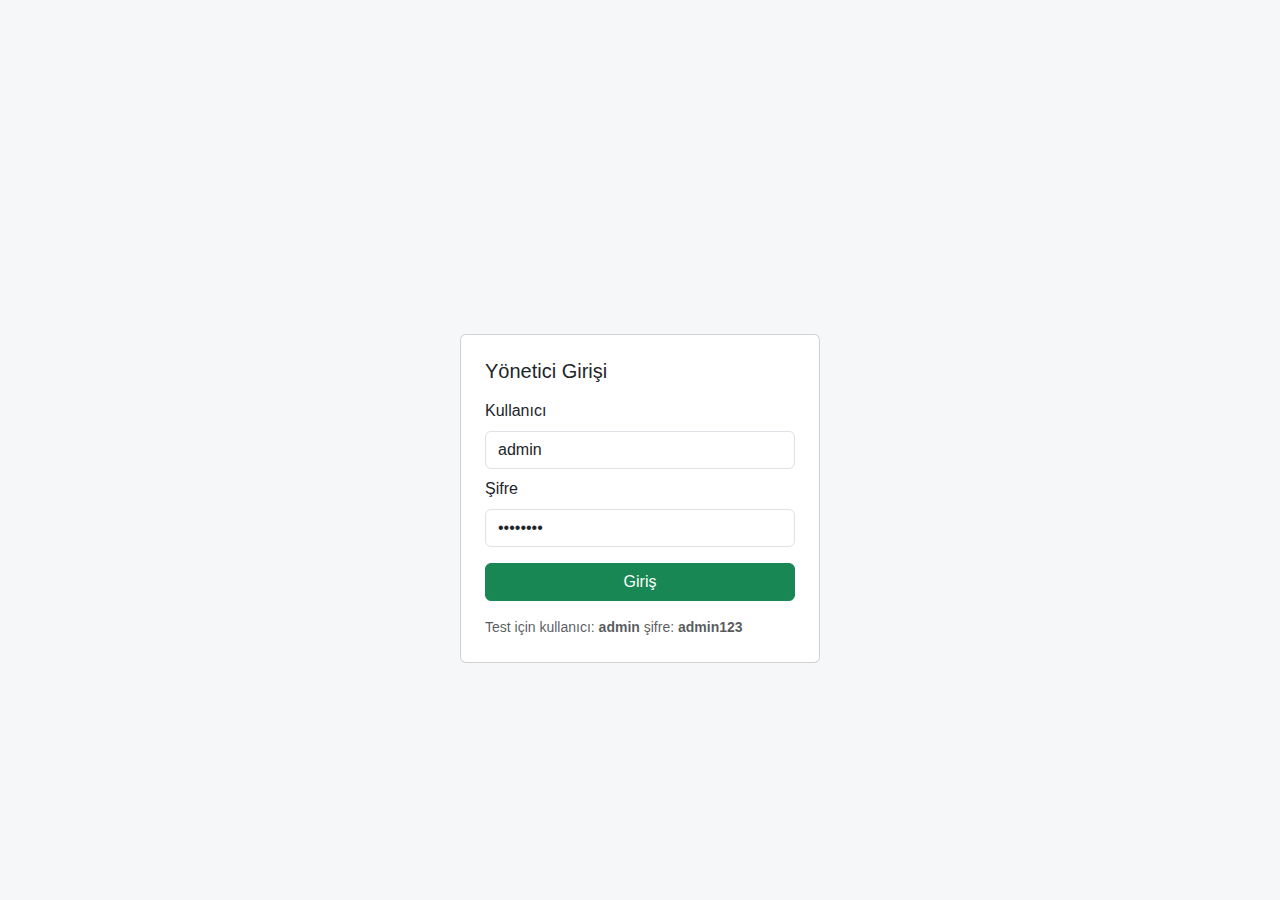
<file: admin.html>
<!DOCTYPE html>
<html lang="tr">
<head>
  <meta charset="utf-8" />
  <meta name="viewport" content="width=device-width,initial-scale=1" />
  <title>Yönetici Girişi - Denge Refleksoloji</title>
  <link href="https://cdn.jsdelivr.net/npm/bootstrap@5.3.8/dist/css/bootstrap.min.css" rel="stylesheet">
  <link rel="stylesheet" href="style.css">
</head>
<body>
  <main class="d-flex align-items-center justify-content-center" style="min-height:100vh;">
    <div class="card p-4" style="width:360px;">
      <h5 class="mb-3">Yönetici Girişi</h5>
      <form id="adminForm">
        <div class="mb-2">
          <label class="form-label">Kullanıcı</label>
          <input class="form-control" id="adminUser" value="admin" required>
        </div>
        <div class="mb-3">
          <label class="form-label">Şifre</label>
          <input type="password" class="form-control" id="adminPass" value="admin123" required>
        </div>
        <div id="adminAlert" class="text-danger mb-2" style="display:none;">Hatalı giriş</div>
        <div class="d-flex gap-2">
          <button class="btn btn-success w-100" type="submit">Giriş</button>
          <a class="btn btn-outline-secondary" href="index.html">Geri</a>
        </div>
      </form>
      <small class="text-muted d-block mt-3">Test için kullanıcı: <b>admin</b> şifre: <b>admin123</b></small>
    </div>
  </main>

<script>
  // Basit client-side giriş; gerçek sistemde backend ile doğrulayın.
  document.getElementById('adminForm').addEventListener('submit', function(e){
    e.preventDefault();
    const user = document.getElementById('adminUser').value;
    const pass = document.getElementById('adminPass').value;
    if(user === 'admin' && pass === 'admin123'){
      // Simüle edilmiş yönetici paneli yönlendirme
      // Sen istersen burada gerçek admin paneline yönlendir.
      alert('Giriş başarılı — Yönetici paneline yönlendiriliyorsunuz (örnek).');
      // örnek: window.location.href = 'admin-panel.html';
    } else {
      const a = document.getElementById('adminAlert');
      a.style.display = 'block';
      a.innerText = 'Kullanıcı adı veya şifre hatalı.';
    }
  });
</script>
</body>
</html>
</file>
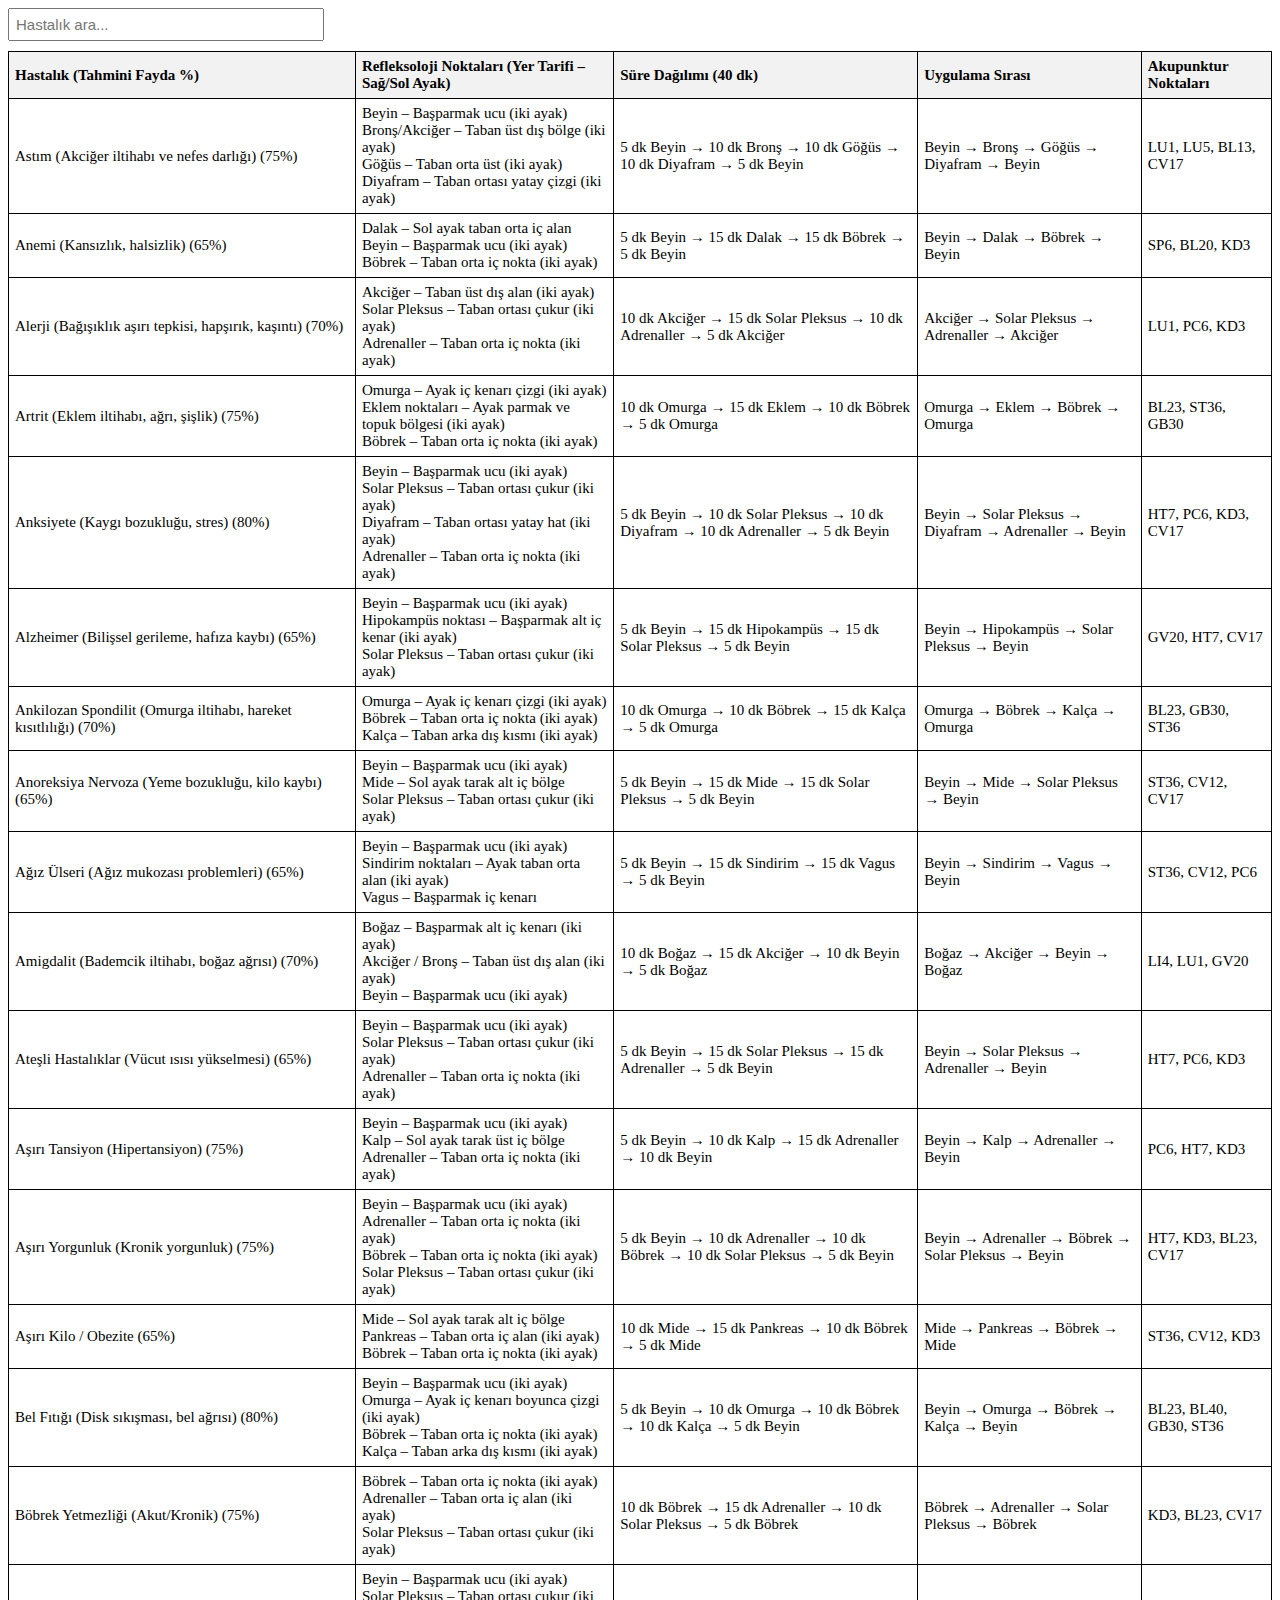
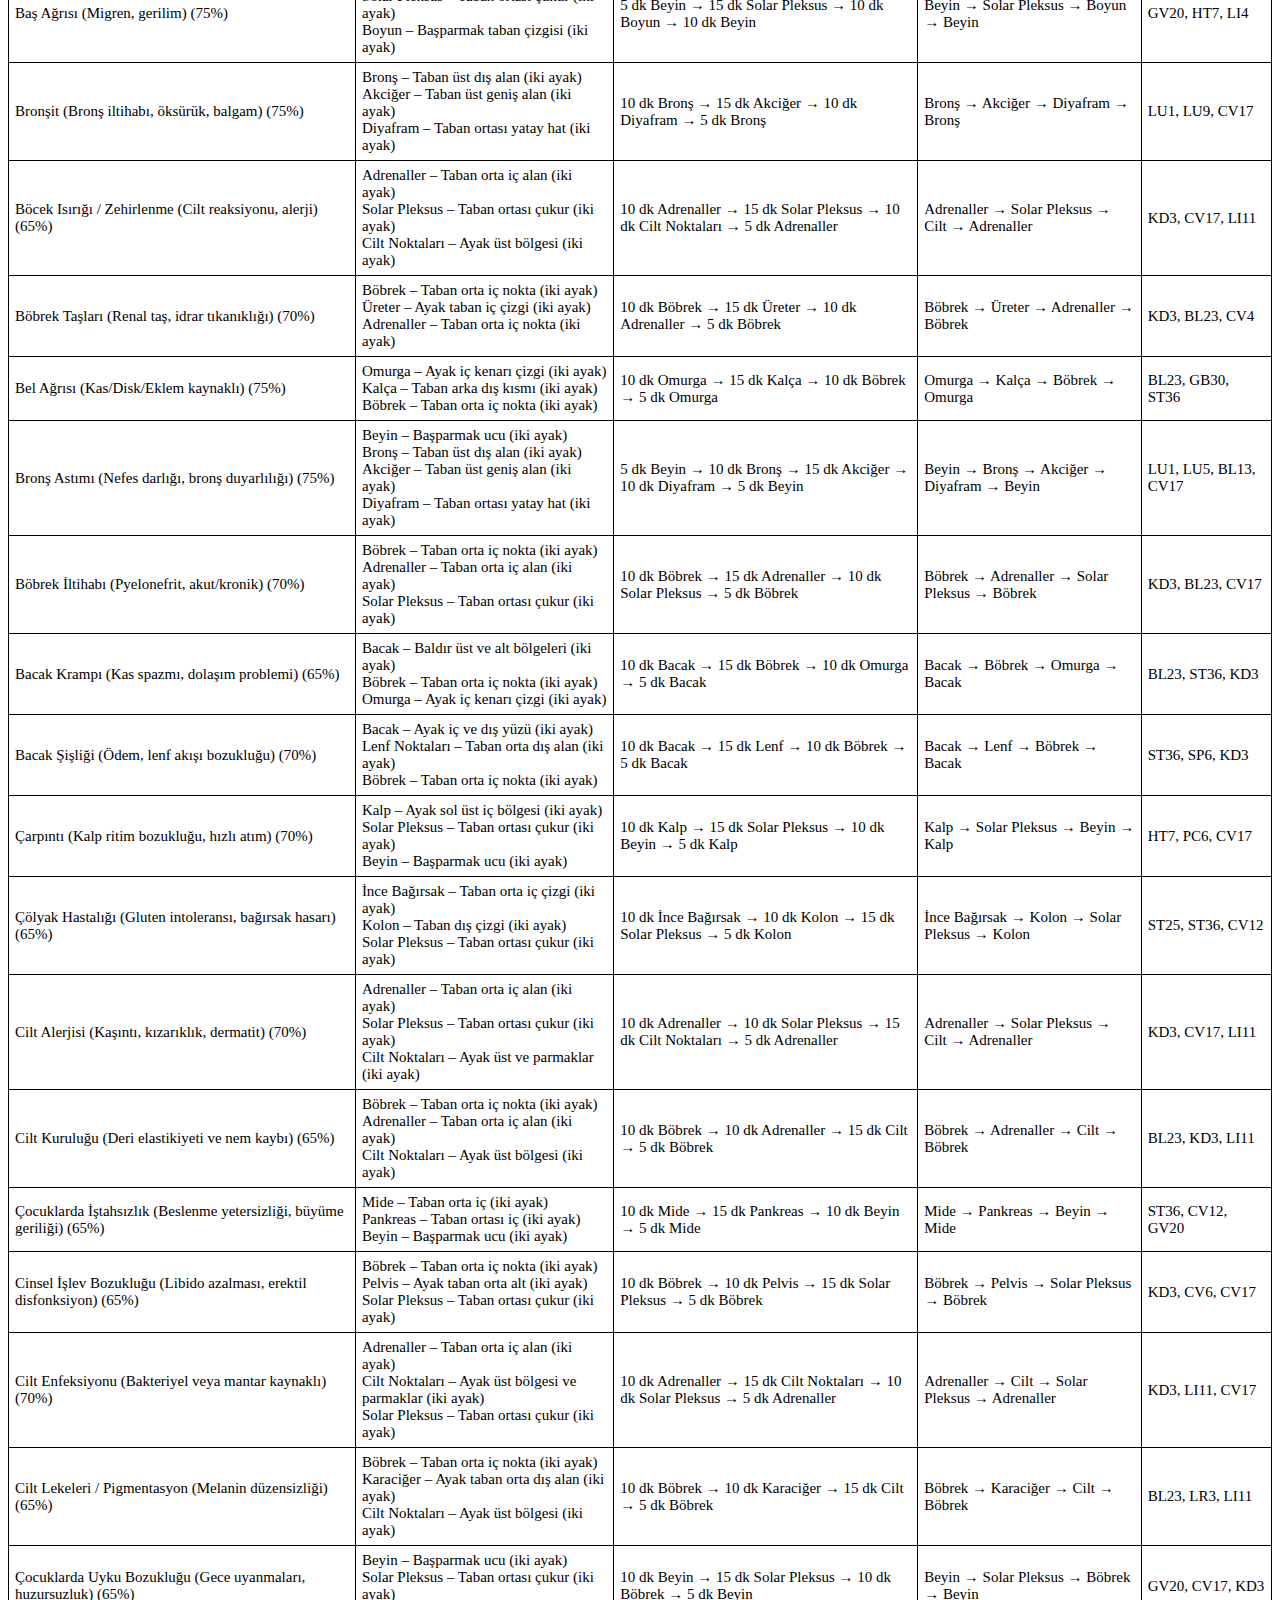
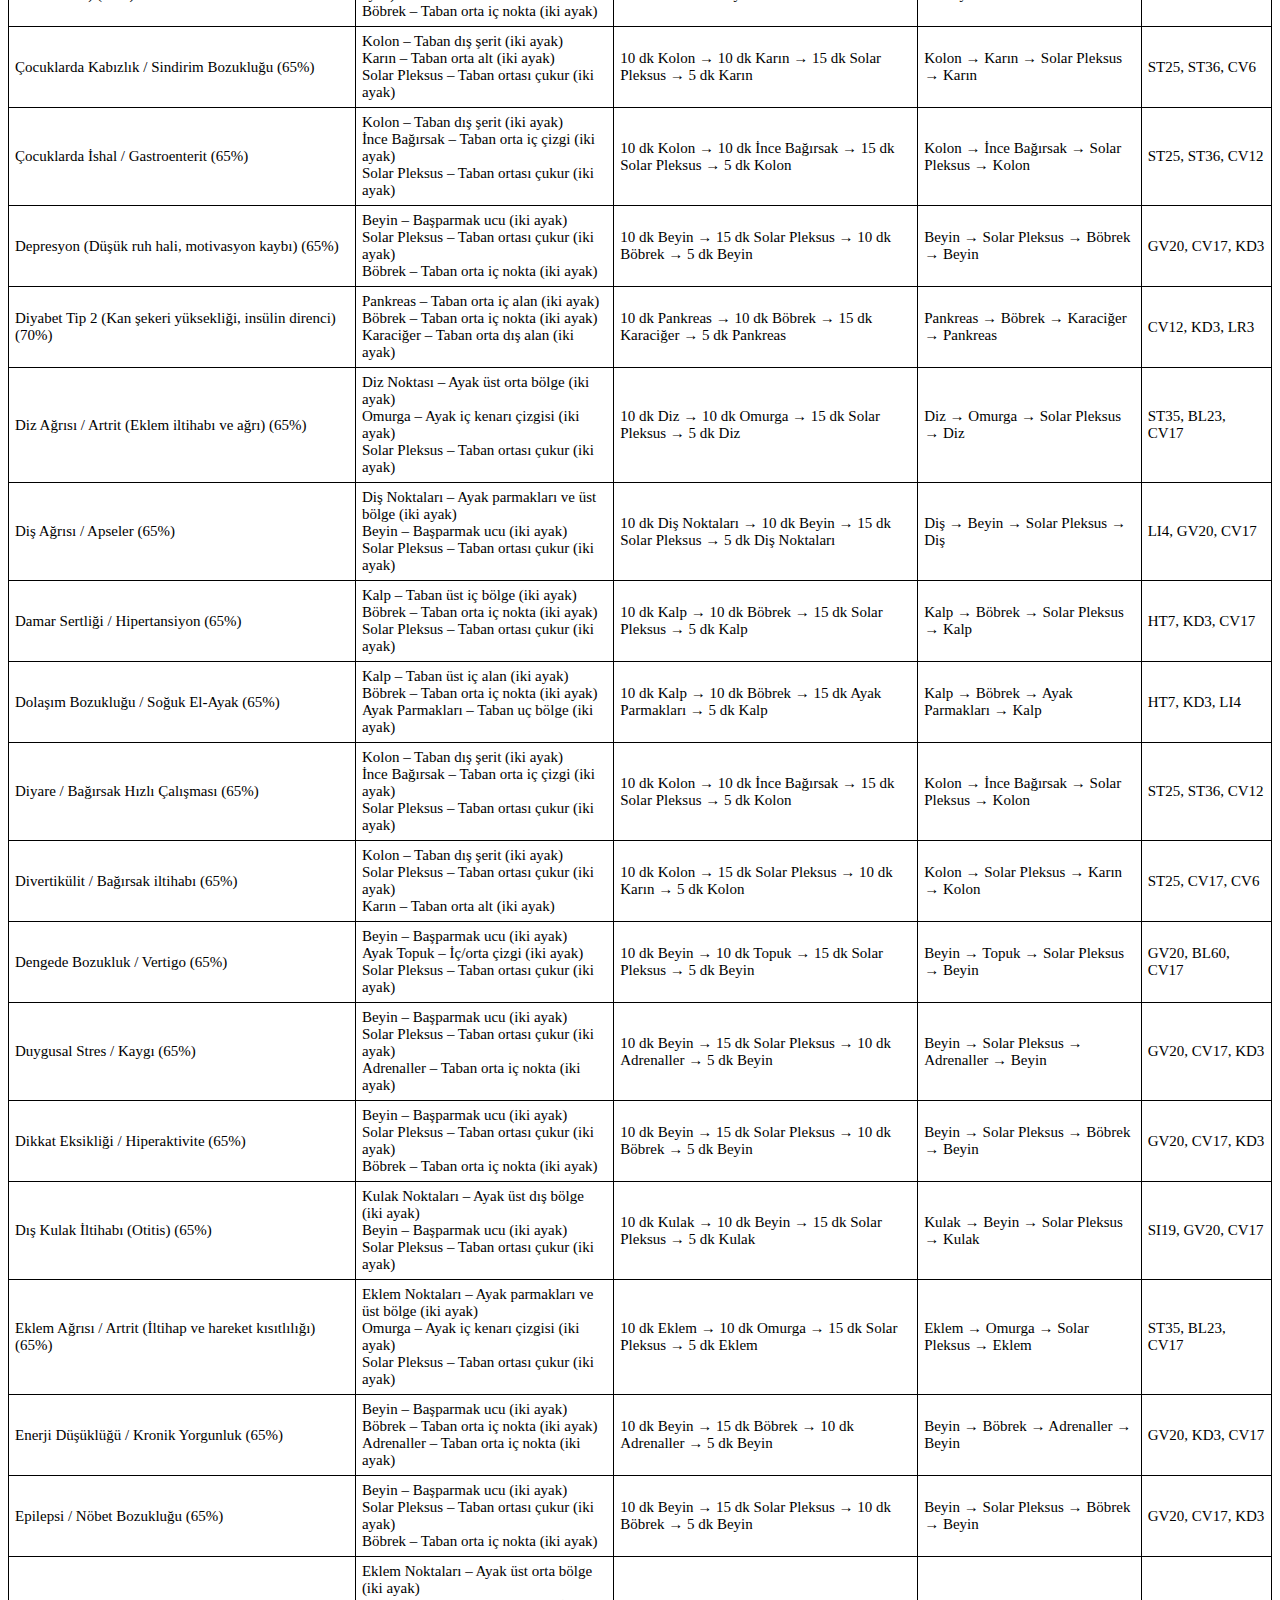
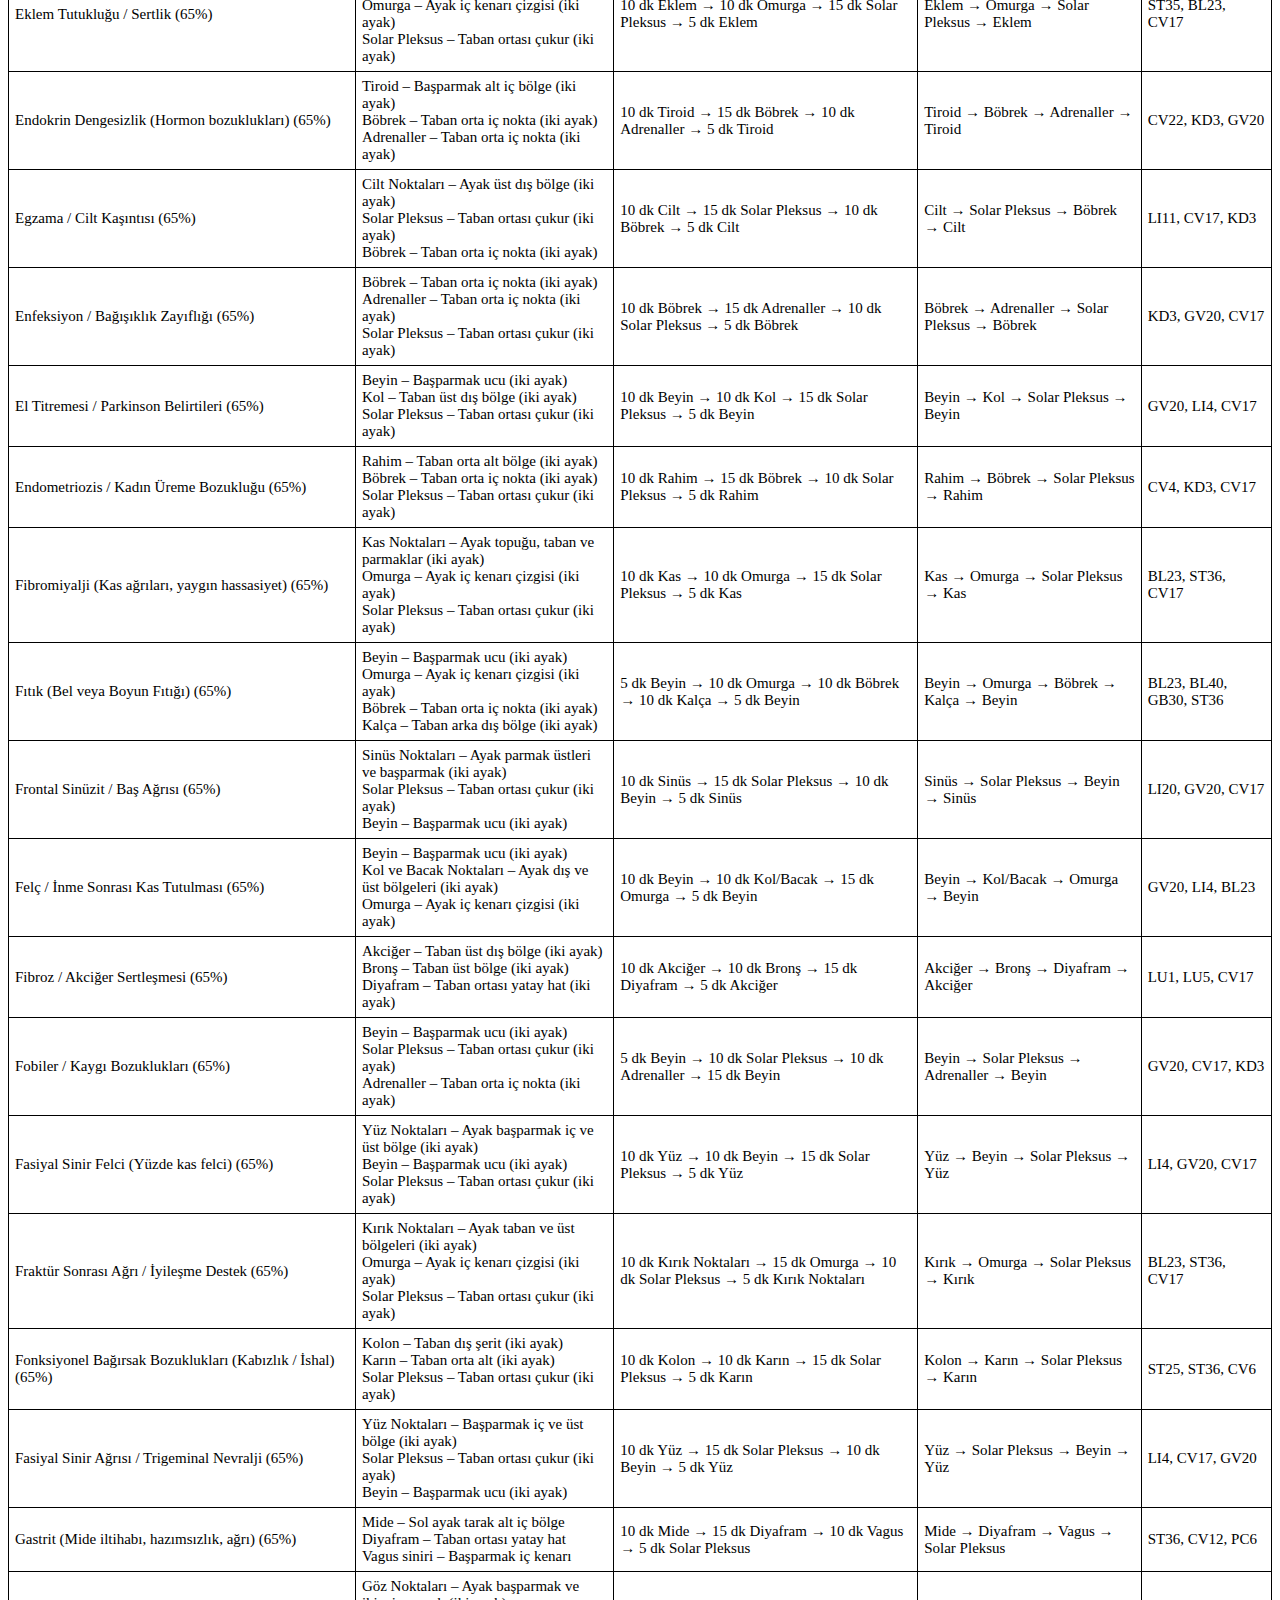
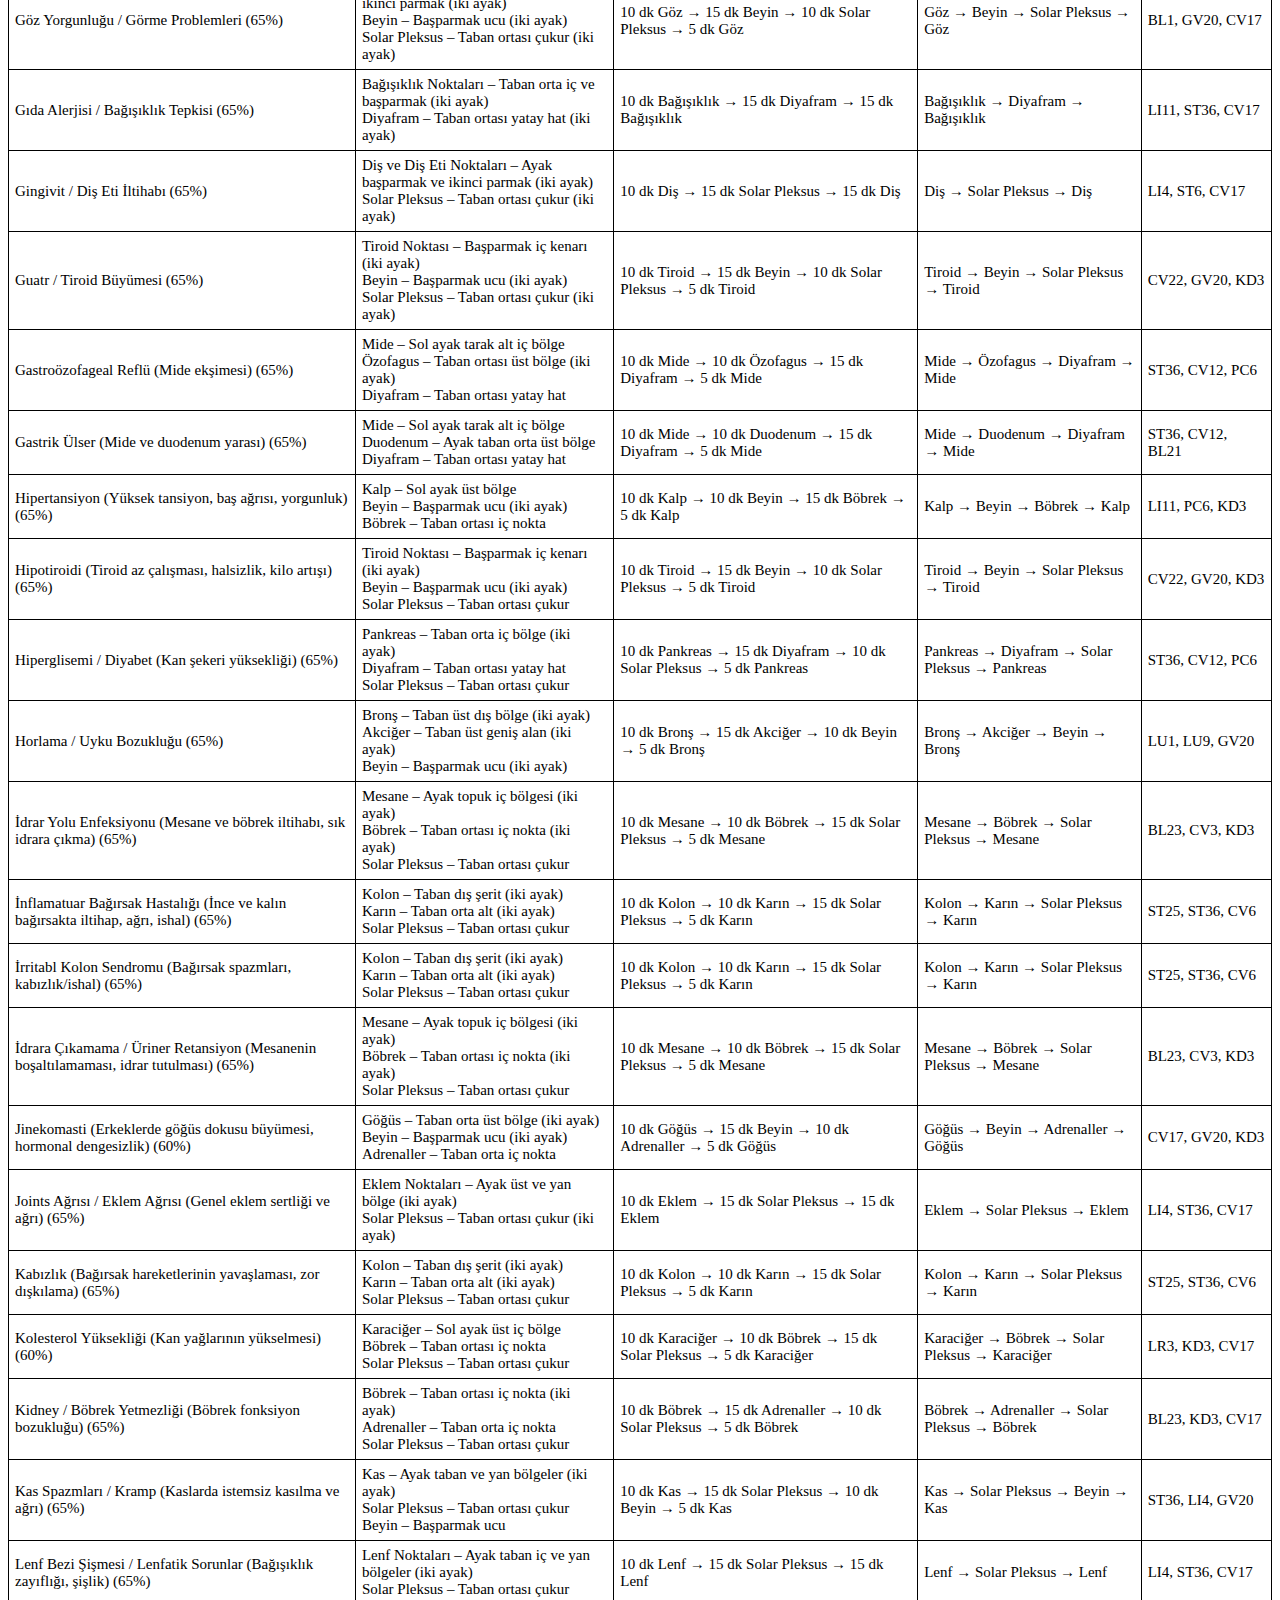
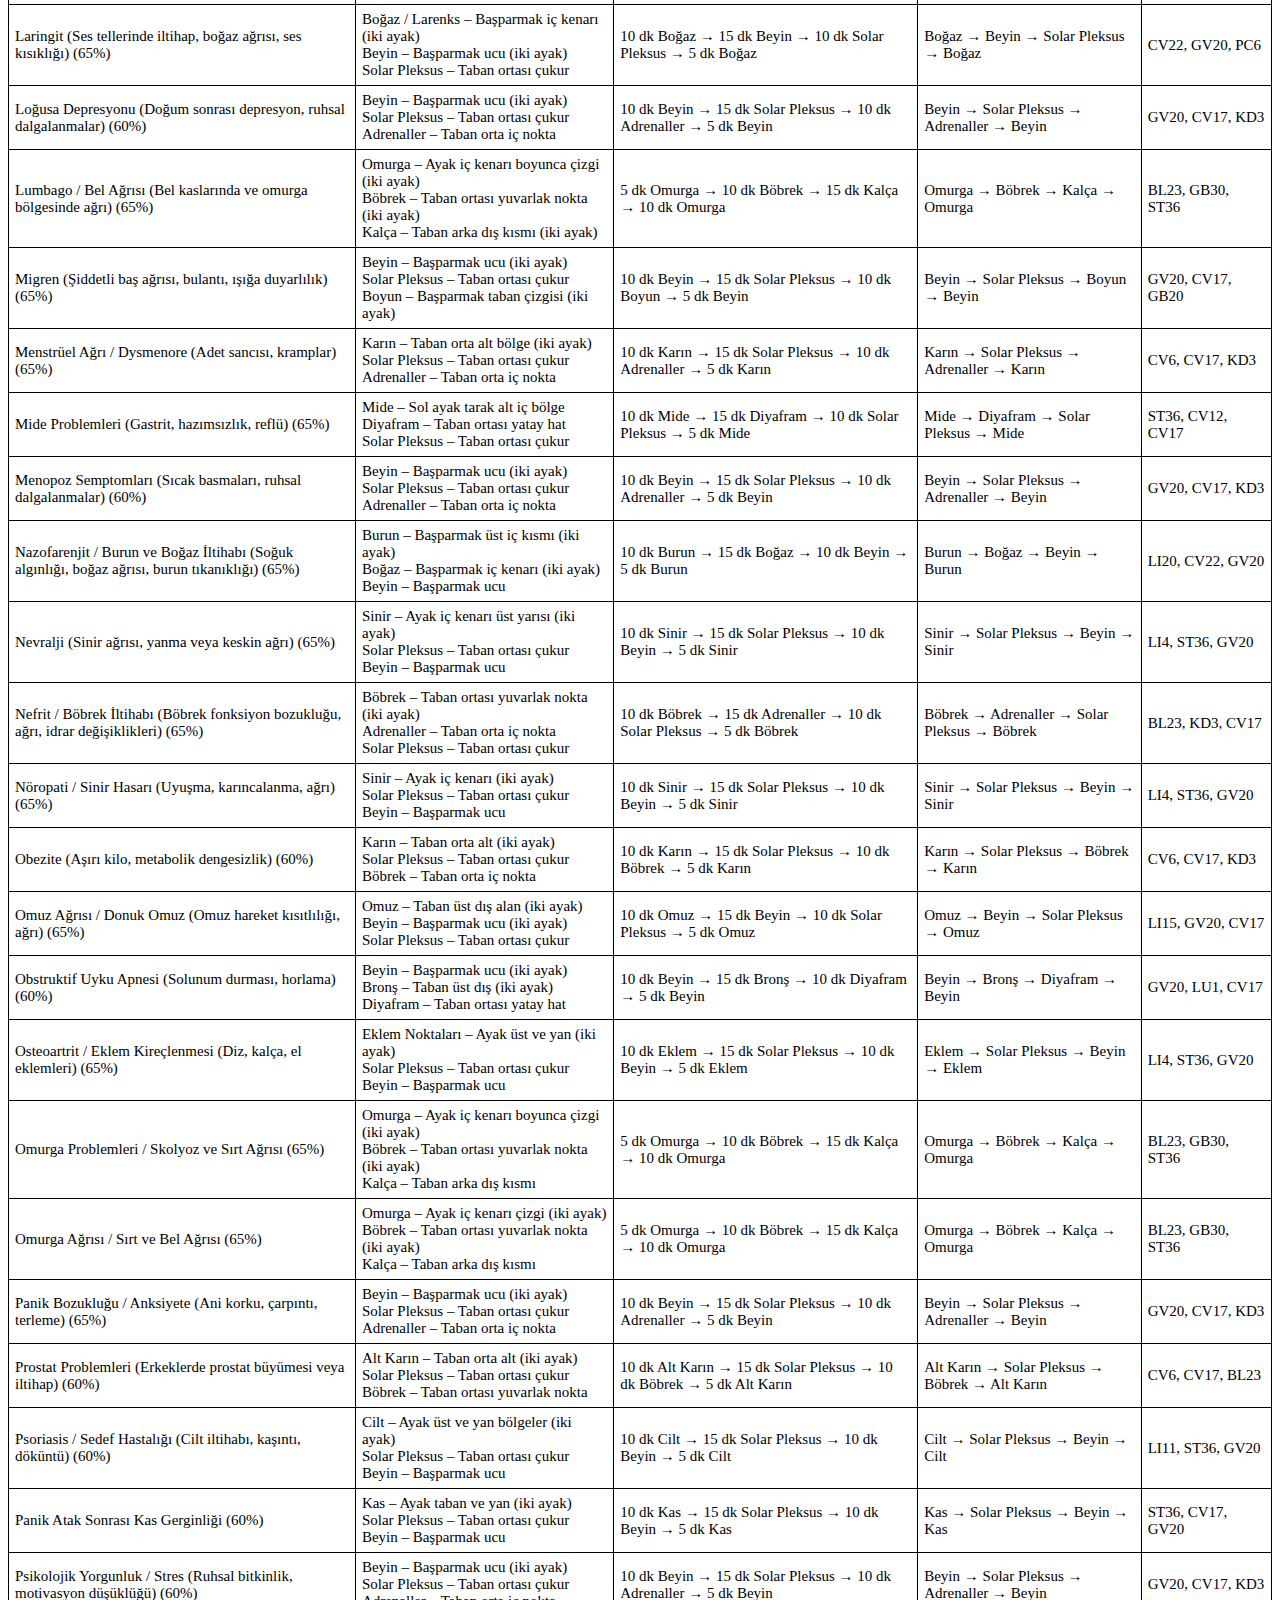
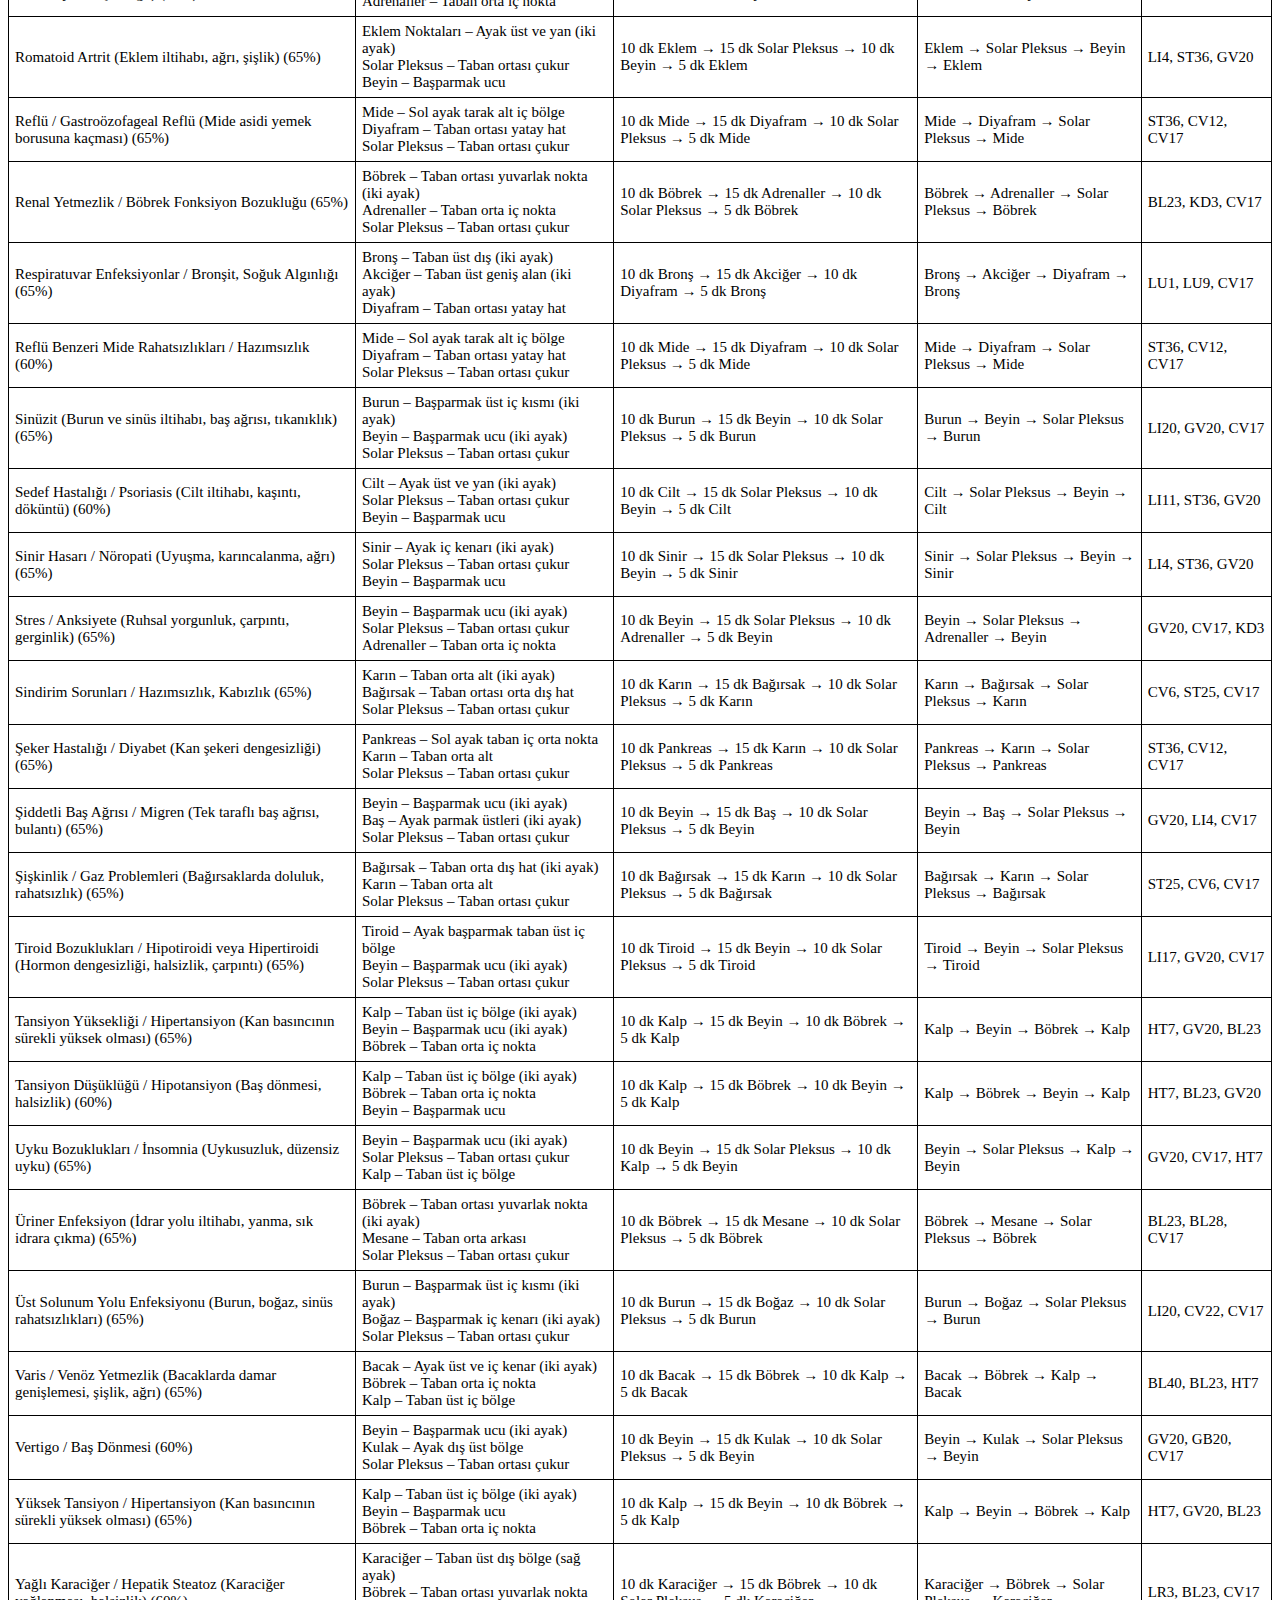
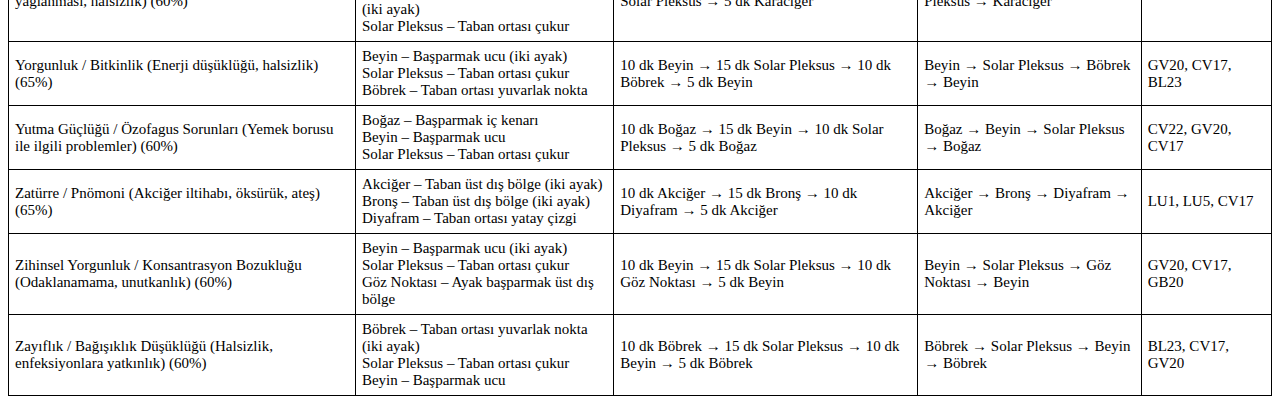
<file: nzf.html>
<!DOCTYPE html>
<html lang="tr">

<head>
  <meta charset="UTF-8">
  <title>Refleksoloji ve Akupunktur Hastalık Tablosu</title>
  <style>
    table {
      border-collapse: collapse;
      width: 100%;
      font-size: 15px;
    }

    th,
    td {
      border: 1px solid #000;
      padding: 6px;
      text-align: left;
    }

    th {
      background-color: #f2f2f2;
      position: sticky;
      top: 0;
      /* Başlığı sayfa kaydırıldığında sabitler */
      z-index: 2;
    }

    #search {
      margin-bottom: 10px;
      padding: 6px;
      width: 300px;
      font-size: 15px;
    }
  </style>
</head>

<body>
  <input type="text" id="search" placeholder="Hastalık ara...">
  <table border="1" id="diseaseTable" cellpadding="6" cellspacing="0"
    style="border-collapse: collapse; width:100%; font-size:15px;">
    <thead>
      <tr>
        <th>Hastalık (Tahmini Fayda %)</th>
        <th>Refleksoloji Noktaları (Yer Tarifi – Sağ/Sol Ayak)</th>
        <th>Süre Dağılımı (40 dk)</th>
        <th>Uygulama Sırası</th>
        <th>Akupunktur Noktaları</th>
      </tr>
    </thead>
    <!-- A HARFİ HASTALIKLARI -->
    <tbody>
      <tr>
        <td>Astım (Akciğer iltihabı ve nefes darlığı) (75%)</td>
        <td>
          Beyin – Başparmak ucu (iki ayak)<br>
          Bronş/Akciğer – Taban üst dış bölge (iki ayak)<br>
          Göğüs – Taban orta üst (iki ayak)<br>
          Diyafram – Taban ortası yatay çizgi (iki ayak)
        </td>
        <td>5 dk Beyin → 10 dk Bronş → 10 dk Göğüs → 10 dk Diyafram → 5 dk Beyin</td>
        <td>Beyin → Bronş → Göğüs → Diyafram → Beyin</td>
        <td>LU1, LU5, BL13, CV17</td>
      </tr>

      <tr>
        <td>Anemi (Kansızlık, halsizlik) (65%)</td>
        <td>
          Dalak – Sol ayak taban orta iç alan<br>
          Beyin – Başparmak ucu (iki ayak)<br>
          Böbrek – Taban orta iç nokta (iki ayak)
        </td>
        <td>5 dk Beyin → 15 dk Dalak → 15 dk Böbrek → 5 dk Beyin</td>
        <td>Beyin → Dalak → Böbrek → Beyin</td>
        <td>SP6, BL20, KD3</td>
      </tr>

      <tr>
        <td>Alerji (Bağışıklık aşırı tepkisi, hapşırık, kaşıntı) (70%)</td>
        <td>
          Akciğer – Taban üst dış alan (iki ayak)<br>
          Solar Pleksus – Taban ortası çukur (iki ayak)<br>
          Adrenaller – Taban orta iç nokta (iki ayak)
        </td>
        <td>10 dk Akciğer → 15 dk Solar Pleksus → 10 dk Adrenaller → 5 dk Akciğer</td>
        <td>Akciğer → Solar Pleksus → Adrenaller → Akciğer</td>
        <td>LU1, PC6, KD3</td>
      </tr>

      <tr>
        <td>Artrit (Eklem iltihabı, ağrı, şişlik) (75%)</td>
        <td>
          Omurga – Ayak iç kenarı çizgi (iki ayak)<br>
          Eklem noktaları – Ayak parmak ve topuk bölgesi (iki ayak)<br>
          Böbrek – Taban orta iç nokta (iki ayak)
        </td>
        <td>10 dk Omurga → 15 dk Eklem → 10 dk Böbrek → 5 dk Omurga</td>
        <td>Omurga → Eklem → Böbrek → Omurga</td>
        <td>BL23, ST36, GB30</td>
      </tr>

      <tr>
        <td>Anksiyete (Kaygı bozukluğu, stres) (80%)</td>
        <td>
          Beyin – Başparmak ucu (iki ayak)<br>
          Solar Pleksus – Taban ortası çukur (iki ayak)<br>
          Diyafram – Taban ortası yatay hat (iki ayak)<br>
          Adrenaller – Taban orta iç nokta (iki ayak)
        </td>
        <td>5 dk Beyin → 10 dk Solar Pleksus → 10 dk Diyafram → 10 dk Adrenaller → 5 dk Beyin</td>
        <td>Beyin → Solar Pleksus → Diyafram → Adrenaller → Beyin</td>
        <td>HT7, PC6, KD3, CV17</td>
      </tr>

      <tr>
        <td>Alzheimer (Bilişsel gerileme, hafıza kaybı) (65%)</td>
        <td>
          Beyin – Başparmak ucu (iki ayak)<br>
          Hipokampüs noktası – Başparmak alt iç kenar (iki ayak)<br>
          Solar Pleksus – Taban ortası çukur (iki ayak)
        </td>
        <td>5 dk Beyin → 15 dk Hipokampüs → 15 dk Solar Pleksus → 5 dk Beyin</td>
        <td>Beyin → Hipokampüs → Solar Pleksus → Beyin</td>
        <td>GV20, HT7, CV17</td>
      </tr>

      <tr>
        <td>Ankilozan Spondilit (Omurga iltihabı, hareket kısıtlılığı) (70%)</td>
        <td>
          Omurga – Ayak iç kenarı çizgi (iki ayak)<br>
          Böbrek – Taban orta iç nokta (iki ayak)<br>
          Kalça – Taban arka dış kısmı (iki ayak)
        </td>
        <td>10 dk Omurga → 10 dk Böbrek → 15 dk Kalça → 5 dk Omurga</td>
        <td>Omurga → Böbrek → Kalça → Omurga</td>
        <td>BL23, GB30, ST36</td>
      </tr>

      <tr>
        <td>Anoreksiya Nervoza (Yeme bozukluğu, kilo kaybı) (65%)</td>
        <td>
          Beyin – Başparmak ucu (iki ayak)<br>
          Mide – Sol ayak tarak alt iç bölge<br>
          Solar Pleksus – Taban ortası çukur (iki ayak)
        </td>
        <td>5 dk Beyin → 15 dk Mide → 15 dk Solar Pleksus → 5 dk Beyin</td>
        <td>Beyin → Mide → Solar Pleksus → Beyin</td>
        <td>ST36, CV12, CV17</td>
      </tr>

      <tr>
        <td>Ağız Ülseri (Ağız mukozası problemleri) (65%)</td>
        <td>
          Beyin – Başparmak ucu (iki ayak)<br>
          Sindirim noktaları – Ayak taban orta alan (iki ayak)<br>
          Vagus – Başparmak iç kenarı
        </td>
        <td>5 dk Beyin → 15 dk Sindirim → 15 dk Vagus → 5 dk Beyin</td>
        <td>Beyin → Sindirim → Vagus → Beyin</td>
        <td>ST36, CV12, PC6</td>
      </tr>

      <tr>
        <td>Amigdalit (Bademcik iltihabı, boğaz ağrısı) (70%)</td>
        <td>
          Boğaz – Başparmak alt iç kenarı (iki ayak)<br>
          Akciğer / Bronş – Taban üst dış alan (iki ayak)<br>
          Beyin – Başparmak ucu (iki ayak)
        </td>
        <td>10 dk Boğaz → 15 dk Akciğer → 10 dk Beyin → 5 dk Boğaz</td>
        <td>Boğaz → Akciğer → Beyin → Boğaz</td>
        <td>LI4, LU1, GV20</td>
      </tr>

      <tr>
        <td>Ateşli Hastalıklar (Vücut ısısı yükselmesi) (65%)</td>
        <td>
          Beyin – Başparmak ucu (iki ayak)<br>
          Solar Pleksus – Taban ortası çukur (iki ayak)<br>
          Adrenaller – Taban orta iç nokta (iki ayak)
        </td>
        <td>5 dk Beyin → 15 dk Solar Pleksus → 15 dk Adrenaller → 5 dk Beyin</td>
        <td>Beyin → Solar Pleksus → Adrenaller → Beyin</td>
        <td>HT7, PC6, KD3</td>
      </tr>

      <tr>
        <td>Aşırı Tansiyon (Hipertansiyon) (75%)</td>
        <td>
          Beyin – Başparmak ucu (iki ayak)<br>
          Kalp – Sol ayak tarak üst iç bölge<br>
          Adrenaller – Taban orta iç nokta (iki ayak)
        </td>
        <td>5 dk Beyin → 10 dk Kalp → 15 dk Adrenaller → 10 dk Beyin</td>
        <td>Beyin → Kalp → Adrenaller → Beyin</td>
        <td>PC6, HT7, KD3</td>
      </tr>

      <tr>
        <td>Aşırı Yorgunluk (Kronik yorgunluk) (75%)</td>
        <td>
          Beyin – Başparmak ucu (iki ayak)<br>
          Adrenaller – Taban orta iç nokta (iki ayak)<br>
          Böbrek – Taban orta iç nokta (iki ayak)<br>
          Solar Pleksus – Taban ortası çukur (iki ayak)
        </td>
        <td>5 dk Beyin → 10 dk Adrenaller → 10 dk Böbrek → 10 dk Solar Pleksus → 5 dk Beyin</td>
        <td>Beyin → Adrenaller → Böbrek → Solar Pleksus → Beyin</td>
        <td>HT7, KD3, BL23, CV17</td>
      </tr>

      <tr>
        <td>Aşırı Kilo / Obezite (65%)</td>
        <td>
          Mide – Sol ayak tarak alt iç bölge<br>
          Pankreas – Taban orta iç alan (iki ayak)<br>
          Böbrek – Taban orta iç nokta (iki ayak)
        </td>
        <td>10 dk Mide → 15 dk Pankreas → 10 dk Böbrek → 5 dk Mide</td>
        <td>Mide → Pankreas → Böbrek → Mide</td>
        <td>ST36, CV12, KD3</td>
      </tr>

      <!-- B HARFİ HASTALIKLARI -->

      <tr>
        <td>Bel Fıtığı (Disk sıkışması, bel ağrısı) (80%)</td>
        <td>
          Beyin – Başparmak ucu (iki ayak)<br>
          Omurga – Ayak iç kenarı boyunca çizgi (iki ayak)<br>
          Böbrek – Taban orta iç nokta (iki ayak)<br>
          Kalça – Taban arka dış kısmı (iki ayak)
        </td>
        <td>5 dk Beyin → 10 dk Omurga → 10 dk Böbrek → 10 dk Kalça → 5 dk Beyin</td>
        <td>Beyin → Omurga → Böbrek → Kalça → Beyin</td>
        <td>BL23, BL40, GB30, ST36</td>
      </tr>

      <tr>
        <td>Böbrek Yetmezliği (Akut/Kronik) (75%)</td>
        <td>
          Böbrek – Taban orta iç nokta (iki ayak)<br>
          Adrenaller – Taban orta iç alan (iki ayak)<br>
          Solar Pleksus – Taban ortası çukur (iki ayak)
        </td>
        <td>10 dk Böbrek → 15 dk Adrenaller → 10 dk Solar Pleksus → 5 dk Böbrek</td>
        <td>Böbrek → Adrenaller → Solar Pleksus → Böbrek</td>
        <td>KD3, BL23, CV17</td>
      </tr>

      <tr>
        <td>Baş Ağrısı (Migren, gerilim) (75%)</td>
        <td>
          Beyin – Başparmak ucu (iki ayak)<br>
          Solar Pleksus – Taban ortası çukur (iki ayak)<br>
          Boyun – Başparmak taban çizgisi (iki ayak)
        </td>
        <td>5 dk Beyin → 15 dk Solar Pleksus → 10 dk Boyun → 10 dk Beyin</td>
        <td>Beyin → Solar Pleksus → Boyun → Beyin</td>
        <td>GV20, HT7, LI4</td>
      </tr>

      <tr>
        <td>Bronşit (Bronş iltihabı, öksürük, balgam) (75%)</td>
        <td>
          Bronş – Taban üst dış alan (iki ayak)<br>
          Akciğer – Taban üst geniş alan (iki ayak)<br>
          Diyafram – Taban ortası yatay hat (iki ayak)
        </td>
        <td>10 dk Bronş → 15 dk Akciğer → 10 dk Diyafram → 5 dk Bronş</td>
        <td>Bronş → Akciğer → Diyafram → Bronş</td>
        <td>LU1, LU9, CV17</td>
      </tr>

      <tr>
        <td>Böcek Isırığı / Zehirlenme (Cilt reaksiyonu, alerji) (65%)</td>
        <td>
          Adrenaller – Taban orta iç alan (iki ayak)<br>
          Solar Pleksus – Taban ortası çukur (iki ayak)<br>
          Cilt Noktaları – Ayak üst bölgesi (iki ayak)
        </td>
        <td>10 dk Adrenaller → 15 dk Solar Pleksus → 10 dk Cilt Noktaları → 5 dk Adrenaller</td>
        <td>Adrenaller → Solar Pleksus → Cilt → Adrenaller</td>
        <td>KD3, CV17, LI11</td>
      </tr>

      <tr>
        <td>Böbrek Taşları (Renal taş, idrar tıkanıklığı) (70%)</td>
        <td>
          Böbrek – Taban orta iç nokta (iki ayak)<br>
          Üreter – Ayak taban iç çizgi (iki ayak)<br>
          Adrenaller – Taban orta iç nokta (iki ayak)
        </td>
        <td>10 dk Böbrek → 15 dk Üreter → 10 dk Adrenaller → 5 dk Böbrek</td>
        <td>Böbrek → Üreter → Adrenaller → Böbrek</td>
        <td>KD3, BL23, CV4</td>
      </tr>

      <tr>
        <td>Bel Ağrısı (Kas/Disk/Eklem kaynaklı) (75%)</td>
        <td>
          Omurga – Ayak iç kenarı çizgi (iki ayak)<br>
          Kalça – Taban arka dış kısmı (iki ayak)<br>
          Böbrek – Taban orta iç nokta (iki ayak)
        </td>
        <td>10 dk Omurga → 15 dk Kalça → 10 dk Böbrek → 5 dk Omurga</td>
        <td>Omurga → Kalça → Böbrek → Omurga</td>
        <td>BL23, GB30, ST36</td>
      </tr>

      <tr>
        <td>Bronş Astımı (Nefes darlığı, bronş duyarlılığı) (75%)</td>
        <td>
          Beyin – Başparmak ucu (iki ayak)<br>
          Bronş – Taban üst dış alan (iki ayak)<br>
          Akciğer – Taban üst geniş alan (iki ayak)<br>
          Diyafram – Taban ortası yatay hat (iki ayak)
        </td>
        <td>5 dk Beyin → 10 dk Bronş → 15 dk Akciğer → 10 dk Diyafram → 5 dk Beyin</td>
        <td>Beyin → Bronş → Akciğer → Diyafram → Beyin</td>
        <td>LU1, LU5, BL13, CV17</td>
      </tr>

      <tr>
        <td>Böbrek İltihabı (Pyelonefrit, akut/kronik) (70%)</td>
        <td>
          Böbrek – Taban orta iç nokta (iki ayak)<br>
          Adrenaller – Taban orta iç alan (iki ayak)<br>
          Solar Pleksus – Taban ortası çukur (iki ayak)
        </td>
        <td>10 dk Böbrek → 15 dk Adrenaller → 10 dk Solar Pleksus → 5 dk Böbrek</td>
        <td>Böbrek → Adrenaller → Solar Pleksus → Böbrek</td>
        <td>KD3, BL23, CV17</td>
      </tr>

      <tr>
        <td>Bacak Krampı (Kas spazmı, dolaşım problemi) (65%)</td>
        <td>
          Bacak – Baldır üst ve alt bölgeleri (iki ayak)<br>
          Böbrek – Taban orta iç nokta (iki ayak)<br>
          Omurga – Ayak iç kenarı çizgi (iki ayak)
        </td>
        <td>10 dk Bacak → 15 dk Böbrek → 10 dk Omurga → 5 dk Bacak</td>
        <td>Bacak → Böbrek → Omurga → Bacak</td>
        <td>BL23, ST36, KD3</td>
      </tr>

      <tr>
        <td>Bacak Şişliği (Ödem, lenf akışı bozukluğu) (70%)</td>
        <td>
          Bacak – Ayak iç ve dış yüzü (iki ayak)<br>
          Lenf Noktaları – Taban orta dış alan (iki ayak)<br>
          Böbrek – Taban orta iç nokta (iki ayak)
        </td>
        <td>10 dk Bacak → 15 dk Lenf → 10 dk Böbrek → 5 dk Bacak</td>
        <td>Bacak → Lenf → Böbrek → Bacak</td>
        <td>ST36, SP6, KD3</td>
      </tr>

      <!-- C HARFİ HASTALIKLARI -->

      <tr>
        <td>Çarpıntı (Kalp ritim bozukluğu, hızlı atım) (70%)</td>
        <td>
          Kalp – Ayak sol üst iç bölgesi (iki ayak)<br>
          Solar Pleksus – Taban ortası çukur (iki ayak)<br>
          Beyin – Başparmak ucu (iki ayak)
        </td>
        <td>10 dk Kalp → 15 dk Solar Pleksus → 10 dk Beyin → 5 dk Kalp</td>
        <td>Kalp → Solar Pleksus → Beyin → Kalp</td>
        <td>HT7, PC6, CV17</td>
      </tr>

      <tr>
        <td>Çölyak Hastalığı (Gluten intoleransı, bağırsak hasarı) (65%)</td>
        <td>
          İnce Bağırsak – Taban orta iç çizgi (iki ayak)<br>
          Kolon – Taban dış çizgi (iki ayak)<br>
          Solar Pleksus – Taban ortası çukur (iki ayak)
        </td>
        <td>10 dk İnce Bağırsak → 10 dk Kolon → 15 dk Solar Pleksus → 5 dk Kolon</td>
        <td>İnce Bağırsak → Kolon → Solar Pleksus → Kolon</td>
        <td>ST25, ST36, CV12</td>
      </tr>

      <tr>
        <td>Cilt Alerjisi (Kaşıntı, kızarıklık, dermatit) (70%)</td>
        <td>
          Adrenaller – Taban orta iç alan (iki ayak)<br>
          Solar Pleksus – Taban ortası çukur (iki ayak)<br>
          Cilt Noktaları – Ayak üst ve parmaklar (iki ayak)
        </td>
        <td>10 dk Adrenaller → 10 dk Solar Pleksus → 15 dk Cilt Noktaları → 5 dk Adrenaller</td>
        <td>Adrenaller → Solar Pleksus → Cilt → Adrenaller</td>
        <td>KD3, CV17, LI11</td>
      </tr>

      <tr>
        <td>Cilt Kuruluğu (Deri elastikiyeti ve nem kaybı) (65%)</td>
        <td>
          Böbrek – Taban orta iç nokta (iki ayak)<br>
          Adrenaller – Taban orta iç alan (iki ayak)<br>
          Cilt Noktaları – Ayak üst bölgesi (iki ayak)
        </td>
        <td>10 dk Böbrek → 10 dk Adrenaller → 15 dk Cilt → 5 dk Böbrek</td>
        <td>Böbrek → Adrenaller → Cilt → Böbrek</td>
        <td>BL23, KD3, LI11</td>
      </tr>

      <tr>
        <td>Çocuklarda İştahsızlık (Beslenme yetersizliği, büyüme geriliği) (65%)</td>
        <td>
          Mide – Taban orta iç (iki ayak)<br>
          Pankreas – Taban ortası iç (iki ayak)<br>
          Beyin – Başparmak ucu (iki ayak)
        </td>
        <td>10 dk Mide → 15 dk Pankreas → 10 dk Beyin → 5 dk Mide</td>
        <td>Mide → Pankreas → Beyin → Mide</td>
        <td>ST36, CV12, GV20</td>
      </tr>

      <tr>
        <td>Cinsel İşlev Bozukluğu (Libido azalması, erektil disfonksiyon) (65%)</td>
        <td>
          Böbrek – Taban orta iç nokta (iki ayak)<br>
          Pelvis – Ayak taban orta alt (iki ayak)<br>
          Solar Pleksus – Taban ortası çukur (iki ayak)
        </td>
        <td>10 dk Böbrek → 10 dk Pelvis → 15 dk Solar Pleksus → 5 dk Böbrek</td>
        <td>Böbrek → Pelvis → Solar Pleksus → Böbrek</td>
        <td>KD3, CV6, CV17</td>
      </tr>

      <tr>
        <td>Cilt Enfeksiyonu (Bakteriyel veya mantar kaynaklı) (70%)</td>
        <td>
          Adrenaller – Taban orta iç alan (iki ayak)<br>
          Cilt Noktaları – Ayak üst bölgesi ve parmaklar (iki ayak)<br>
          Solar Pleksus – Taban ortası çukur (iki ayak)
        </td>
        <td>10 dk Adrenaller → 15 dk Cilt Noktaları → 10 dk Solar Pleksus → 5 dk Adrenaller</td>
        <td>Adrenaller → Cilt → Solar Pleksus → Adrenaller</td>
        <td>KD3, LI11, CV17</td>
      </tr>

      <tr>
        <td>Cilt Lekeleri / Pigmentasyon (Melanin düzensizliği) (65%)</td>
        <td>
          Böbrek – Taban orta iç nokta (iki ayak)<br>
          Karaciğer – Ayak taban orta dış alan (iki ayak)<br>
          Cilt Noktaları – Ayak üst bölgesi (iki ayak)
        </td>
        <td>10 dk Böbrek → 10 dk Karaciğer → 15 dk Cilt → 5 dk Böbrek</td>
        <td>Böbrek → Karaciğer → Cilt → Böbrek</td>
        <td>BL23, LR3, LI11</td>
      </tr>

      <tr>
        <td>Çocuklarda Uyku Bozukluğu (Gece uyanmaları, huzursuzluk) (65%)</td>
        <td>
          Beyin – Başparmak ucu (iki ayak)<br>
          Solar Pleksus – Taban ortası çukur (iki ayak)<br>
          Böbrek – Taban orta iç nokta (iki ayak)
        </td>
        <td>10 dk Beyin → 15 dk Solar Pleksus → 10 dk Böbrek → 5 dk Beyin</td>
        <td>Beyin → Solar Pleksus → Böbrek → Beyin</td>
        <td>GV20, CV17, KD3</td>
      </tr>

      <tr>
        <td>Çocuklarda Kabızlık / Sindirim Bozukluğu (65%)</td>
        <td>
          Kolon – Taban dış şerit (iki ayak)<br>
          Karın – Taban orta alt (iki ayak)<br>
          Solar Pleksus – Taban ortası çukur (iki ayak)
        </td>
        <td>10 dk Kolon → 10 dk Karın → 15 dk Solar Pleksus → 5 dk Karın</td>
        <td>Kolon → Karın → Solar Pleksus → Karın</td>
        <td>ST25, ST36, CV6</td>
      </tr>

      <tr>
        <td>Çocuklarda İshal / Gastroenterit (65%)</td>
        <td>
          Kolon – Taban dış şerit (iki ayak)<br>
          İnce Bağırsak – Taban orta iç çizgi (iki ayak)<br>
          Solar Pleksus – Taban ortası çukur (iki ayak)
        </td>
        <td>10 dk Kolon → 10 dk İnce Bağırsak → 15 dk Solar Pleksus → 5 dk Kolon</td>
        <td>Kolon → İnce Bağırsak → Solar Pleksus → Kolon</td>
        <td>ST25, ST36, CV12</td>
      </tr>


      <!-- D HARFİ HASTALIKLARI -->

      <tr>
        <td>Depresyon (Düşük ruh hali, motivasyon kaybı) (65%)</td>
        <td>
          Beyin – Başparmak ucu (iki ayak)<br>
          Solar Pleksus – Taban ortası çukur (iki ayak)<br>
          Böbrek – Taban orta iç nokta (iki ayak)
        </td>
        <td>10 dk Beyin → 15 dk Solar Pleksus → 10 dk Böbrek → 5 dk Beyin</td>
        <td>Beyin → Solar Pleksus → Böbrek → Beyin</td>
        <td>GV20, CV17, KD3</td>
      </tr>

      <tr>
        <td>Diyabet Tip 2 (Kan şekeri yüksekliği, insülin direnci) (70%)</td>
        <td>
          Pankreas – Taban orta iç alan (iki ayak)<br>
          Böbrek – Taban orta iç nokta (iki ayak)<br>
          Karaciğer – Taban orta dış alan (iki ayak)
        </td>
        <td>10 dk Pankreas → 10 dk Böbrek → 15 dk Karaciğer → 5 dk Pankreas</td>
        <td>Pankreas → Böbrek → Karaciğer → Pankreas</td>
        <td>CV12, KD3, LR3</td>
      </tr>

      <tr>
        <td>Diz Ağrısı / Artrit (Eklem iltihabı ve ağrı) (65%)</td>
        <td>
          Diz Noktası – Ayak üst orta bölge (iki ayak)<br>
          Omurga – Ayak iç kenarı çizgisi (iki ayak)<br>
          Solar Pleksus – Taban ortası çukur (iki ayak)
        </td>
        <td>10 dk Diz → 10 dk Omurga → 15 dk Solar Pleksus → 5 dk Diz</td>
        <td>Diz → Omurga → Solar Pleksus → Diz</td>
        <td>ST35, BL23, CV17</td>
      </tr>

      <tr>
        <td>Diş Ağrısı / Apseler (65%)</td>
        <td>
          Diş Noktaları – Ayak parmakları ve üst bölge (iki ayak)<br>
          Beyin – Başparmak ucu (iki ayak)<br>
          Solar Pleksus – Taban ortası çukur (iki ayak)
        </td>
        <td>10 dk Diş Noktaları → 10 dk Beyin → 15 dk Solar Pleksus → 5 dk Diş Noktaları</td>
        <td>Diş → Beyin → Solar Pleksus → Diş</td>
        <td>LI4, GV20, CV17</td>
      </tr>

      <tr>
        <td>Damar Sertliği / Hipertansiyon (65%)</td>
        <td>
          Kalp – Taban üst iç bölge (iki ayak)<br>
          Böbrek – Taban orta iç nokta (iki ayak)<br>
          Solar Pleksus – Taban ortası çukur (iki ayak)
        </td>
        <td>10 dk Kalp → 10 dk Böbrek → 15 dk Solar Pleksus → 5 dk Kalp</td>
        <td>Kalp → Böbrek → Solar Pleksus → Kalp</td>
        <td>HT7, KD3, CV17</td>
      </tr>

      <tr>
        <td>Dolaşım Bozukluğu / Soğuk El-Ayak (65%)</td>
        <td>
          Kalp – Taban üst iç alan (iki ayak)<br>
          Böbrek – Taban orta iç nokta (iki ayak)<br>
          Ayak Parmakları – Taban uç bölge (iki ayak)
        </td>
        <td>10 dk Kalp → 10 dk Böbrek → 15 dk Ayak Parmakları → 5 dk Kalp</td>
        <td>Kalp → Böbrek → Ayak Parmakları → Kalp</td>
        <td>HT7, KD3, LI4</td>
      </tr>

      <tr>
        <td>Diyare / Bağırsak Hızlı Çalışması (65%)</td>
        <td>
          Kolon – Taban dış şerit (iki ayak)<br>
          İnce Bağırsak – Taban orta iç çizgi (iki ayak)<br>
          Solar Pleksus – Taban ortası çukur (iki ayak)
        </td>
        <td>10 dk Kolon → 10 dk İnce Bağırsak → 15 dk Solar Pleksus → 5 dk Kolon</td>
        <td>Kolon → İnce Bağırsak → Solar Pleksus → Kolon</td>
        <td>ST25, ST36, CV12</td>
      </tr>

      <tr>
        <td>Divertikülit / Bağırsak iltihabı (65%)</td>
        <td>
          Kolon – Taban dış şerit (iki ayak)<br>
          Solar Pleksus – Taban ortası çukur (iki ayak)<br>
          Karın – Taban orta alt (iki ayak)
        </td>
        <td>10 dk Kolon → 15 dk Solar Pleksus → 10 dk Karın → 5 dk Kolon</td>
        <td>Kolon → Solar Pleksus → Karın → Kolon</td>
        <td>ST25, CV17, CV6</td>
      </tr>

      <tr>
        <td>Dengede Bozukluk / Vertigo (65%)</td>
        <td>
          Beyin – Başparmak ucu (iki ayak)<br>
          Ayak Topuk – İç/orta çizgi (iki ayak)<br>
          Solar Pleksus – Taban ortası çukur (iki ayak)
        </td>
        <td>10 dk Beyin → 10 dk Topuk → 15 dk Solar Pleksus → 5 dk Beyin</td>
        <td>Beyin → Topuk → Solar Pleksus → Beyin</td>
        <td>GV20, BL60, CV17</td>
      </tr>

      <tr>
        <td>Duygusal Stres / Kaygı (65%)</td>
        <td>
          Beyin – Başparmak ucu (iki ayak)<br>
          Solar Pleksus – Taban ortası çukur (iki ayak)<br>
          Adrenaller – Taban orta iç nokta (iki ayak)
        </td>
        <td>10 dk Beyin → 15 dk Solar Pleksus → 10 dk Adrenaller → 5 dk Beyin</td>
        <td>Beyin → Solar Pleksus → Adrenaller → Beyin</td>
        <td>GV20, CV17, KD3</td>
      </tr>

      <tr>
        <td>Dikkat Eksikliği / Hiperaktivite (65%)</td>
        <td>
          Beyin – Başparmak ucu (iki ayak)<br>
          Solar Pleksus – Taban ortası çukur (iki ayak)<br>
          Böbrek – Taban orta iç nokta (iki ayak)
        </td>
        <td>10 dk Beyin → 15 dk Solar Pleksus → 10 dk Böbrek → 5 dk Beyin</td>
        <td>Beyin → Solar Pleksus → Böbrek → Beyin</td>
        <td>GV20, CV17, KD3</td>
      </tr>

      <tr>
        <td>Dış Kulak İltihabı (Otitis) (65%)</td>
        <td>
          Kulak Noktaları – Ayak üst dış bölge (iki ayak)<br>
          Beyin – Başparmak ucu (iki ayak)<br>
          Solar Pleksus – Taban ortası çukur (iki ayak)
        </td>
        <td>10 dk Kulak → 10 dk Beyin → 15 dk Solar Pleksus → 5 dk Kulak</td>
        <td>Kulak → Beyin → Solar Pleksus → Kulak</td>
        <td>SI19, GV20, CV17</td>
      </tr>

      <!-- E HARFİ HASTALIKLARI -->

      <tr>
        <td>Eklem Ağrısı / Artrit (İltihap ve hareket kısıtlılığı) (65%)</td>
        <td>
          Eklem Noktaları – Ayak parmakları ve üst bölge (iki ayak)<br>
          Omurga – Ayak iç kenarı çizgisi (iki ayak)<br>
          Solar Pleksus – Taban ortası çukur (iki ayak)
        </td>
        <td>10 dk Eklem → 10 dk Omurga → 15 dk Solar Pleksus → 5 dk Eklem</td>
        <td>Eklem → Omurga → Solar Pleksus → Eklem</td>
        <td>ST35, BL23, CV17</td>
      </tr>

      <tr>
        <td>Enerji Düşüklüğü / Kronik Yorgunluk (65%)</td>
        <td>
          Beyin – Başparmak ucu (iki ayak)<br>
          Böbrek – Taban orta iç nokta (iki ayak)<br>
          Adrenaller – Taban orta iç nokta (iki ayak)
        </td>
        <td>10 dk Beyin → 15 dk Böbrek → 10 dk Adrenaller → 5 dk Beyin</td>
        <td>Beyin → Böbrek → Adrenaller → Beyin</td>
        <td>GV20, KD3, CV17</td>
      </tr>

      <tr>
        <td>Epilepsi / Nöbet Bozukluğu (65%)</td>
        <td>
          Beyin – Başparmak ucu (iki ayak)<br>
          Solar Pleksus – Taban ortası çukur (iki ayak)<br>
          Böbrek – Taban orta iç nokta (iki ayak)
        </td>
        <td>10 dk Beyin → 15 dk Solar Pleksus → 10 dk Böbrek → 5 dk Beyin</td>
        <td>Beyin → Solar Pleksus → Böbrek → Beyin</td>
        <td>GV20, CV17, KD3</td>
      </tr>

      <tr>
        <td>Eklem Tutukluğu / Sertlik (65%)</td>
        <td>
          Eklem Noktaları – Ayak üst orta bölge (iki ayak)<br>
          Omurga – Ayak iç kenarı çizgisi (iki ayak)<br>
          Solar Pleksus – Taban ortası çukur (iki ayak)
        </td>
        <td>10 dk Eklem → 10 dk Omurga → 15 dk Solar Pleksus → 5 dk Eklem</td>
        <td>Eklem → Omurga → Solar Pleksus → Eklem</td>
        <td>ST35, BL23, CV17</td>
      </tr>

      <tr>
        <td>Endokrin Dengesizlik (Hormon bozuklukları) (65%)</td>
        <td>
          Tiroid – Başparmak alt iç bölge (iki ayak)<br>
          Böbrek – Taban orta iç nokta (iki ayak)<br>
          Adrenaller – Taban orta iç nokta (iki ayak)
        </td>
        <td>10 dk Tiroid → 15 dk Böbrek → 10 dk Adrenaller → 5 dk Tiroid</td>
        <td>Tiroid → Böbrek → Adrenaller → Tiroid</td>
        <td>CV22, KD3, GV20</td>
      </tr>

      <tr>
        <td>Egzama / Cilt Kaşıntısı (65%)</td>
        <td>
          Cilt Noktaları – Ayak üst dış bölge (iki ayak)<br>
          Solar Pleksus – Taban ortası çukur (iki ayak)<br>
          Böbrek – Taban orta iç nokta (iki ayak)
        </td>
        <td>10 dk Cilt → 15 dk Solar Pleksus → 10 dk Böbrek → 5 dk Cilt</td>
        <td>Cilt → Solar Pleksus → Böbrek → Cilt</td>
        <td>LI11, CV17, KD3</td>
      </tr>

      <tr>
        <td>Enfeksiyon / Bağışıklık Zayıflığı (65%)</td>
        <td>
          Böbrek – Taban orta iç nokta (iki ayak)<br>
          Adrenaller – Taban orta iç nokta (iki ayak)<br>
          Solar Pleksus – Taban ortası çukur (iki ayak)
        </td>
        <td>10 dk Böbrek → 15 dk Adrenaller → 10 dk Solar Pleksus → 5 dk Böbrek</td>
        <td>Böbrek → Adrenaller → Solar Pleksus → Böbrek</td>
        <td>KD3, GV20, CV17</td>
      </tr>

      <tr>
        <td>El Titremesi / Parkinson Belirtileri (65%)</td>
        <td>
          Beyin – Başparmak ucu (iki ayak)<br>
          Kol – Taban üst dış bölge (iki ayak)<br>
          Solar Pleksus – Taban ortası çukur (iki ayak)
        </td>
        <td>10 dk Beyin → 10 dk Kol → 15 dk Solar Pleksus → 5 dk Beyin</td>
        <td>Beyin → Kol → Solar Pleksus → Beyin</td>
        <td>GV20, LI4, CV17</td>
      </tr>

      <tr>
        <td>Endometriozis / Kadın Üreme Bozukluğu (65%)</td>
        <td>
          Rahim – Taban orta alt bölge (iki ayak)<br>
          Böbrek – Taban orta iç nokta (iki ayak)<br>
          Solar Pleksus – Taban ortası çukur (iki ayak)
        </td>
        <td>10 dk Rahim → 15 dk Böbrek → 10 dk Solar Pleksus → 5 dk Rahim</td>
        <td>Rahim → Böbrek → Solar Pleksus → Rahim</td>
        <td>CV4, KD3, CV17</td>
      </tr>

      <!-- F HARFİ HASTALIKLARI -->

      <tr>
        <td>Fibromiyalji (Kas ağrıları, yaygın hassasiyet) (65%)</td>
        <td>
          Kas Noktaları – Ayak topuğu, taban ve parmaklar (iki ayak)<br>
          Omurga – Ayak iç kenarı çizgisi (iki ayak)<br>
          Solar Pleksus – Taban ortası çukur (iki ayak)
        </td>
        <td>10 dk Kas → 10 dk Omurga → 15 dk Solar Pleksus → 5 dk Kas</td>
        <td>Kas → Omurga → Solar Pleksus → Kas</td>
        <td>BL23, ST36, CV17</td>
      </tr>

      <tr>
        <td>Fıtık (Bel veya Boyun Fıtığı) (65%)</td>
        <td>
          Beyin – Başparmak ucu (iki ayak)<br>
          Omurga – Ayak iç kenarı çizgisi (iki ayak)<br>
          Böbrek – Taban orta iç nokta (iki ayak)<br>
          Kalça – Taban arka dış bölge (iki ayak)
        </td>
        <td>5 dk Beyin → 10 dk Omurga → 10 dk Böbrek → 10 dk Kalça → 5 dk Beyin</td>
        <td>Beyin → Omurga → Böbrek → Kalça → Beyin</td>
        <td>BL23, BL40, GB30, ST36</td>
      </tr>

      <tr>
        <td>Frontal Sinüzit / Baş Ağrısı (65%)</td>
        <td>
          Sinüs Noktaları – Ayak parmak üstleri ve başparmak (iki ayak)<br>
          Solar Pleksus – Taban ortası çukur (iki ayak)<br>
          Beyin – Başparmak ucu (iki ayak)
        </td>
        <td>10 dk Sinüs → 15 dk Solar Pleksus → 10 dk Beyin → 5 dk Sinüs</td>
        <td>Sinüs → Solar Pleksus → Beyin → Sinüs</td>
        <td>LI20, GV20, CV17</td>
      </tr>

      <tr>
        <td>Felç / İnme Sonrası Kas Tutulması (65%)</td>
        <td>
          Beyin – Başparmak ucu (iki ayak)<br>
          Kol ve Bacak Noktaları – Ayak dış ve üst bölgeleri (iki ayak)<br>
          Omurga – Ayak iç kenarı çizgisi (iki ayak)
        </td>
        <td>10 dk Beyin → 10 dk Kol/Bacak → 15 dk Omurga → 5 dk Beyin</td>
        <td>Beyin → Kol/Bacak → Omurga → Beyin</td>
        <td>GV20, LI4, BL23</td>
      </tr>

      <tr>
        <td>Fibroz / Akciğer Sertleşmesi (65%)</td>
        <td>
          Akciğer – Taban üst dış bölge (iki ayak)<br>
          Bronş – Taban üst bölge (iki ayak)<br>
          Diyafram – Taban ortası yatay hat (iki ayak)
        </td>
        <td>10 dk Akciğer → 10 dk Bronş → 15 dk Diyafram → 5 dk Akciğer</td>
        <td>Akciğer → Bronş → Diyafram → Akciğer</td>
        <td>LU1, LU5, CV17</td>
      </tr>

      <tr>
        <td>Fobiler / Kaygı Bozuklukları (65%)</td>
        <td>
          Beyin – Başparmak ucu (iki ayak)<br>
          Solar Pleksus – Taban ortası çukur (iki ayak)<br>
          Adrenaller – Taban orta iç nokta (iki ayak)
        </td>
        <td>5 dk Beyin → 10 dk Solar Pleksus → 10 dk Adrenaller → 15 dk Beyin</td>
        <td>Beyin → Solar Pleksus → Adrenaller → Beyin</td>
        <td>GV20, CV17, KD3</td>
      </tr>

      <tr>
        <td>Fasiyal Sinir Felci (Yüzde kas felci) (65%)</td>
        <td>
          Yüz Noktaları – Ayak başparmak iç ve üst bölge (iki ayak)<br>
          Beyin – Başparmak ucu (iki ayak)<br>
          Solar Pleksus – Taban ortası çukur (iki ayak)
        </td>
        <td>10 dk Yüz → 10 dk Beyin → 15 dk Solar Pleksus → 5 dk Yüz</td>
        <td>Yüz → Beyin → Solar Pleksus → Yüz</td>
        <td>LI4, GV20, CV17</td>
      </tr>

      <tr>
        <td>Fraktür Sonrası Ağrı / İyileşme Destek (65%)</td>
        <td>
          Kırık Noktaları – Ayak taban ve üst bölgeleri (iki ayak)<br>
          Omurga – Ayak iç kenarı çizgisi (iki ayak)<br>
          Solar Pleksus – Taban ortası çukur (iki ayak)
        </td>
        <td>10 dk Kırık Noktaları → 15 dk Omurga → 10 dk Solar Pleksus → 5 dk Kırık Noktaları</td>
        <td>Kırık → Omurga → Solar Pleksus → Kırık</td>
        <td>BL23, ST36, CV17</td>
      </tr>

      <tr>
        <td>Fonksiyonel Bağırsak Bozuklukları (Kabızlık / İshal) (65%)</td>
        <td>
          Kolon – Taban dış şerit (iki ayak)<br>
          Karın – Taban orta alt (iki ayak)<br>
          Solar Pleksus – Taban ortası çukur (iki ayak)
        </td>
        <td>10 dk Kolon → 10 dk Karın → 15 dk Solar Pleksus → 5 dk Karın</td>
        <td>Kolon → Karın → Solar Pleksus → Karın</td>
        <td>ST25, ST36, CV6</td>
      </tr>

      <tr>
        <td>Fasiyal Sinir Ağrısı / Trigeminal Nevralji (65%)</td>
        <td>
          Yüz Noktaları – Başparmak iç ve üst bölge (iki ayak)<br>
          Solar Pleksus – Taban ortası çukur (iki ayak)<br>
          Beyin – Başparmak ucu (iki ayak)
        </td>
        <td>10 dk Yüz → 15 dk Solar Pleksus → 10 dk Beyin → 5 dk Yüz</td>
        <td>Yüz → Solar Pleksus → Beyin → Yüz</td>
        <td>LI4, CV17, GV20</td>
      </tr>

      <!-- G HARFİ HASTALIKLARI -->
      <tr>
        <td>Gastrit (Mide iltihabı, hazımsızlık, ağrı) (65%)</td>
        <td>
          Mide – Sol ayak tarak alt iç bölge<br>
          Diyafram – Taban ortası yatay hat<br>
          Vagus siniri – Başparmak iç kenarı
        </td>
        <td>10 dk Mide → 15 dk Diyafram → 10 dk Vagus → 5 dk Solar Pleksus</td>
        <td>Mide → Diyafram → Vagus → Solar Pleksus</td>
        <td>ST36, CV12, PC6</td>
      </tr>

      <tr>
        <td>Göz Yorgunluğu / Görme Problemleri (65%)</td>
        <td>
          Göz Noktaları – Ayak başparmak ve ikinci parmak (iki ayak)<br>
          Beyin – Başparmak ucu (iki ayak)<br>
          Solar Pleksus – Taban ortası çukur (iki ayak)
        </td>
        <td>10 dk Göz → 15 dk Beyin → 10 dk Solar Pleksus → 5 dk Göz</td>
        <td>Göz → Beyin → Solar Pleksus → Göz</td>
        <td>BL1, GV20, CV17</td>
      </tr>

      <tr>
        <td>Gıda Alerjisi / Bağışıklık Tepkisi (65%)</td>
        <td>
          Bağışıklık Noktaları – Taban orta iç ve başparmak (iki ayak)<br>
          Diyafram – Taban ortası yatay hat (iki ayak)
        </td>
        <td>10 dk Bağışıklık → 15 dk Diyafram → 15 dk Bağışıklık</td>
        <td>Bağışıklık → Diyafram → Bağışıklık</td>
        <td>LI11, ST36, CV17</td>
      </tr>

      <tr>
        <td>Gingivit / Diş Eti İltihabı (65%)</td>
        <td>
          Diş ve Diş Eti Noktaları – Ayak başparmak ve ikinci parmak (iki ayak)<br>
          Solar Pleksus – Taban ortası çukur (iki ayak)
        </td>
        <td>10 dk Diş → 15 dk Solar Pleksus → 15 dk Diş</td>
        <td>Diş → Solar Pleksus → Diş</td>
        <td>LI4, ST6, CV17</td>
      </tr>

      <tr>
        <td>Guatr / Tiroid Büyümesi (65%)</td>
        <td>
          Tiroid Noktası – Başparmak iç kenarı (iki ayak)<br>
          Beyin – Başparmak ucu (iki ayak)<br>
          Solar Pleksus – Taban ortası çukur (iki ayak)
        </td>
        <td>10 dk Tiroid → 15 dk Beyin → 10 dk Solar Pleksus → 5 dk Tiroid</td>
        <td>Tiroid → Beyin → Solar Pleksus → Tiroid</td>
        <td>CV22, GV20, KD3</td>
      </tr>

      <tr>
        <td>Gastroözofageal Reflü (Mide ekşimesi) (65%)</td>
        <td>
          Mide – Sol ayak tarak alt iç bölge<br>
          Özofagus – Taban ortası üst bölge (iki ayak)<br>
          Diyafram – Taban ortası yatay hat
        </td>
        <td>10 dk Mide → 10 dk Özofagus → 15 dk Diyafram → 5 dk Mide</td>
        <td>Mide → Özofagus → Diyafram → Mide</td>
        <td>ST36, CV12, PC6</td>
      </tr>

      <tr>
        <td>Gastrik Ülser (Mide ve duodenum yarası) (65%)</td>
        <td>
          Mide – Sol ayak tarak alt iç bölge<br>
          Duodenum – Ayak taban orta üst bölge<br>
          Diyafram – Taban ortası yatay hat
        </td>
        <td>10 dk Mide → 10 dk Duodenum → 15 dk Diyafram → 5 dk Mide</td>
        <td>Mide → Duodenum → Diyafram → Mide</td>
        <td>ST36, CV12, BL21</td>
      </tr>

      <!-- H HARFİ HASTALIKLARI -->
      <tr>
        <td>Hipertansiyon (Yüksek tansiyon, baş ağrısı, yorgunluk) (65%)</td>
        <td>
          Kalp – Sol ayak üst bölge<br>
          Beyin – Başparmak ucu (iki ayak)<br>
          Böbrek – Taban ortası iç nokta
        </td>
        <td>10 dk Kalp → 10 dk Beyin → 15 dk Böbrek → 5 dk Kalp</td>
        <td>Kalp → Beyin → Böbrek → Kalp</td>
        <td>LI11, PC6, KD3</td>
      </tr>

      <tr>
        <td>Hipotiroidi (Tiroid az çalışması, halsizlik, kilo artışı) (65%)</td>
        <td>
          Tiroid Noktası – Başparmak iç kenarı (iki ayak)<br>
          Beyin – Başparmak ucu (iki ayak)<br>
          Solar Pleksus – Taban ortası çukur
        </td>
        <td>10 dk Tiroid → 15 dk Beyin → 10 dk Solar Pleksus → 5 dk Tiroid</td>
        <td>Tiroid → Beyin → Solar Pleksus → Tiroid</td>
        <td>CV22, GV20, KD3</td>
      </tr>

      <tr>
        <td>Hiperglisemi / Diyabet (Kan şekeri yüksekliği) (65%)</td>
        <td>
          Pankreas – Taban orta iç bölge (iki ayak)<br>
          Diyafram – Taban ortası yatay hat<br>
          Solar Pleksus – Taban ortası çukur
        </td>
        <td>10 dk Pankreas → 15 dk Diyafram → 10 dk Solar Pleksus → 5 dk Pankreas</td>
        <td>Pankreas → Diyafram → Solar Pleksus → Pankreas</td>
        <td>ST36, CV12, PC6</td>
      </tr>

      <tr>
        <td>Horlama / Uyku Bozukluğu (65%)</td>
        <td>
          Bronş – Taban üst dış bölge (iki ayak)<br>
          Akciğer – Taban üst geniş alan (iki ayak)<br>
          Beyin – Başparmak ucu (iki ayak)
        </td>
        <td>10 dk Bronş → 15 dk Akciğer → 10 dk Beyin → 5 dk Bronş</td>
        <td>Bronş → Akciğer → Beyin → Bronş</td>
        <td>LU1, LU9, GV20</td>
      </tr>

      <!-- I / İ HARFİ HASTALIKLARI -->
      <tr>
        <td>İdrar Yolu Enfeksiyonu (Mesane ve böbrek iltihabı, sık idrara çıkma) (65%)</td>
        <td>
          Mesane – Ayak topuk iç bölgesi (iki ayak)<br>
          Böbrek – Taban ortası iç nokta (iki ayak)<br>
          Solar Pleksus – Taban ortası çukur
        </td>
        <td>10 dk Mesane → 10 dk Böbrek → 15 dk Solar Pleksus → 5 dk Mesane</td>
        <td>Mesane → Böbrek → Solar Pleksus → Mesane</td>
        <td>BL23, CV3, KD3</td>
      </tr>

      <tr>
        <td>İnflamatuar Bağırsak Hastalığı (İnce ve kalın bağırsakta iltihap, ağrı, ishal) (65%)</td>
        <td>
          Kolon – Taban dış şerit (iki ayak)<br>
          Karın – Taban orta alt (iki ayak)<br>
          Solar Pleksus – Taban ortası çukur
        </td>
        <td>10 dk Kolon → 10 dk Karın → 15 dk Solar Pleksus → 5 dk Karın</td>
        <td>Kolon → Karın → Solar Pleksus → Karın</td>
        <td>ST25, ST36, CV6</td>
      </tr>

      <tr>
        <td>İrritabl Kolon Sendromu (Bağırsak spazmları, kabızlık/ishal) (65%)</td>
        <td>
          Kolon – Taban dış şerit (iki ayak)<br>
          Karın – Taban orta alt (iki ayak)<br>
          Solar Pleksus – Taban ortası çukur
        </td>
        <td>10 dk Kolon → 10 dk Karın → 15 dk Solar Pleksus → 5 dk Karın</td>
        <td>Kolon → Karın → Solar Pleksus → Karın</td>
        <td>ST25, ST36, CV6</td>
      </tr>

      <tr>
        <td>İdrara Çıkamama / Üriner Retansiyon (Mesanenin boşaltılamaması, idrar tutulması) (65%)</td>
        <td>
          Mesane – Ayak topuk iç bölgesi (iki ayak)<br>
          Böbrek – Taban ortası iç nokta (iki ayak)<br>
          Solar Pleksus – Taban ortası çukur
        </td>
        <td>10 dk Mesane → 10 dk Böbrek → 15 dk Solar Pleksus → 5 dk Mesane</td>
        <td>Mesane → Böbrek → Solar Pleksus → Mesane</td>
        <td>BL23, CV3, KD3</td>
      </tr>
      <!-- J HARFİ HASTALIKLARI -->
      <tr>
        <td>Jinekomasti (Erkeklerde göğüs dokusu büyümesi, hormonal dengesizlik) (60%)</td>
        <td>
          Göğüs – Taban orta üst bölge (iki ayak)<br>
          Beyin – Başparmak ucu (iki ayak)<br>
          Adrenaller – Taban orta iç nokta
        </td>
        <td>10 dk Göğüs → 15 dk Beyin → 10 dk Adrenaller → 5 dk Göğüs</td>
        <td>Göğüs → Beyin → Adrenaller → Göğüs</td>
        <td>CV17, GV20, KD3</td>
      </tr>

      <tr>
        <td>Joints Ağrısı / Eklem Ağrısı (Genel eklem sertliği ve ağrı) (65%)</td>
        <td>
          Eklem Noktaları – Ayak üst ve yan bölge (iki ayak)<br>
          Solar Pleksus – Taban ortası çukur (iki ayak)
        </td>
        <td>10 dk Eklem → 15 dk Solar Pleksus → 15 dk Eklem</td>
        <td>Eklem → Solar Pleksus → Eklem</td>
        <td>LI4, ST36, CV17</td>
      </tr>

      <!-- K HARFİ HASTALIKLARI -->
      <tr>
        <td>Kabızlık (Bağırsak hareketlerinin yavaşlaması, zor dışkılama) (65%)</td>
        <td>
          Kolon – Taban dış şerit (iki ayak)<br>
          Karın – Taban orta alt (iki ayak)<br>
          Solar Pleksus – Taban ortası çukur
        </td>
        <td>10 dk Kolon → 10 dk Karın → 15 dk Solar Pleksus → 5 dk Karın</td>
        <td>Kolon → Karın → Solar Pleksus → Karın</td>
        <td>ST25, ST36, CV6</td>
      </tr>

      <tr>
        <td>Kolesterol Yüksekliği (Kan yağlarının yükselmesi) (60%)</td>
        <td>
          Karaciğer – Sol ayak üst iç bölge<br>
          Böbrek – Taban ortası iç nokta<br>
          Solar Pleksus – Taban ortası çukur
        </td>
        <td>10 dk Karaciğer → 10 dk Böbrek → 15 dk Solar Pleksus → 5 dk Karaciğer</td>
        <td>Karaciğer → Böbrek → Solar Pleksus → Karaciğer</td>
        <td>LR3, KD3, CV17</td>
      </tr>

      <tr>
        <td>Kidney / Böbrek Yetmezliği (Böbrek fonksiyon bozukluğu) (65%)</td>
        <td>
          Böbrek – Taban ortası iç nokta (iki ayak)<br>
          Adrenaller – Taban orta iç nokta<br>
          Solar Pleksus – Taban ortası çukur
        </td>
        <td>10 dk Böbrek → 15 dk Adrenaller → 10 dk Solar Pleksus → 5 dk Böbrek</td>
        <td>Böbrek → Adrenaller → Solar Pleksus → Böbrek</td>
        <td>BL23, KD3, CV17</td>
      </tr>

      <tr>
        <td>Kas Spazmları / Kramp (Kaslarda istemsiz kasılma ve ağrı) (65%)</td>
        <td>
          Kas – Ayak taban ve yan bölgeler (iki ayak)<br>
          Solar Pleksus – Taban ortası çukur<br>
          Beyin – Başparmak ucu
        </td>
        <td>10 dk Kas → 15 dk Solar Pleksus → 10 dk Beyin → 5 dk Kas</td>
        <td>Kas → Solar Pleksus → Beyin → Kas</td>
        <td>ST36, LI4, GV20</td>
      </tr>

      <!-- L HARFİ HASTALIKLARI -->
      <tr>
        <td>Lenf Bezi Şişmesi / Lenfatik Sorunlar (Bağışıklık zayıflığı, şişlik) (65%)</td>
        <td>
          Lenf Noktaları – Ayak taban iç ve yan bölgeler (iki ayak)<br>
          Solar Pleksus – Taban ortası çukur
        </td>
        <td>10 dk Lenf → 15 dk Solar Pleksus → 15 dk Lenf</td>
        <td>Lenf → Solar Pleksus → Lenf</td>
        <td>LI4, ST36, CV17</td>
      </tr>

      <tr>
        <td>Laringit (Ses tellerinde iltihap, boğaz ağrısı, ses kısıklığı) (65%)</td>
        <td>
          Boğaz / Larenks – Başparmak iç kenarı (iki ayak)<br>
          Beyin – Başparmak ucu (iki ayak)<br>
          Solar Pleksus – Taban ortası çukur
        </td>
        <td>10 dk Boğaz → 15 dk Beyin → 10 dk Solar Pleksus → 5 dk Boğaz</td>
        <td>Boğaz → Beyin → Solar Pleksus → Boğaz</td>
        <td>CV22, GV20, PC6</td>
      </tr>

      <tr>
        <td>Loğusa Depresyonu (Doğum sonrası depresyon, ruhsal dalgalanmalar) (60%)</td>
        <td>
          Beyin – Başparmak ucu (iki ayak)<br>
          Solar Pleksus – Taban ortası çukur<br>
          Adrenaller – Taban orta iç nokta
        </td>
        <td>10 dk Beyin → 15 dk Solar Pleksus → 10 dk Adrenaller → 5 dk Beyin</td>
        <td>Beyin → Solar Pleksus → Adrenaller → Beyin</td>
        <td>GV20, CV17, KD3</td>
      </tr>

      <tr>
        <td>Lumbago / Bel Ağrısı (Bel kaslarında ve omurga bölgesinde ağrı) (65%)</td>
        <td>
          Omurga – Ayak iç kenarı boyunca çizgi (iki ayak)<br>
          Böbrek – Taban ortası yuvarlak nokta (iki ayak)<br>
          Kalça – Taban arka dış kısmı (iki ayak)
        </td>
        <td>5 dk Omurga → 10 dk Böbrek → 15 dk Kalça → 10 dk Omurga</td>
        <td>Omurga → Böbrek → Kalça → Omurga</td>
        <td>BL23, GB30, ST36</td>
      </tr>

      <!-- M HARFİ HASTALIKLARI -->
      <tr>
        <td>Migren (Şiddetli baş ağrısı, bulantı, ışığa duyarlılık) (65%)</td>
        <td>
          Beyin – Başparmak ucu (iki ayak)<br>
          Solar Pleksus – Taban ortası çukur<br>
          Boyun – Başparmak taban çizgisi (iki ayak)
        </td>
        <td>10 dk Beyin → 15 dk Solar Pleksus → 10 dk Boyun → 5 dk Beyin</td>
        <td>Beyin → Solar Pleksus → Boyun → Beyin</td>
        <td>GV20, CV17, GB20</td>
      </tr>

      <tr>
        <td>Menstrüel Ağrı / Dysmenore (Adet sancısı, kramplar) (65%)</td>
        <td>
          Karın – Taban orta alt bölge (iki ayak)<br>
          Solar Pleksus – Taban ortası çukur<br>
          Adrenaller – Taban orta iç nokta
        </td>
        <td>10 dk Karın → 15 dk Solar Pleksus → 10 dk Adrenaller → 5 dk Karın</td>
        <td>Karın → Solar Pleksus → Adrenaller → Karın</td>
        <td>CV6, CV17, KD3</td>
      </tr>

      <tr>
        <td>Mide Problemleri (Gastrit, hazımsızlık, reflü) (65%)</td>
        <td>
          Mide – Sol ayak tarak alt iç bölge<br>
          Diyafram – Taban ortası yatay hat<br>
          Solar Pleksus – Taban ortası çukur
        </td>
        <td>10 dk Mide → 15 dk Diyafram → 10 dk Solar Pleksus → 5 dk Mide</td>
        <td>Mide → Diyafram → Solar Pleksus → Mide</td>
        <td>ST36, CV12, CV17</td>
      </tr>

      <tr>
        <td>Menopoz Semptomları (Sıcak basmaları, ruhsal dalgalanmalar) (60%)</td>
        <td>
          Beyin – Başparmak ucu (iki ayak)<br>
          Solar Pleksus – Taban ortası çukur<br>
          Adrenaller – Taban orta iç nokta
        </td>
        <td>10 dk Beyin → 15 dk Solar Pleksus → 10 dk Adrenaller → 5 dk Beyin</td>
        <td>Beyin → Solar Pleksus → Adrenaller → Beyin</td>
        <td>GV20, CV17, KD3</td>
      </tr>

      <!-- N HARFİ HASTALIKLARI -->
      <tr>
        <td>Nazofarenjit / Burun ve Boğaz İltihabı (Soğuk algınlığı, boğaz ağrısı, burun tıkanıklığı) (65%)</td>
        <td>
          Burun – Başparmak üst iç kısmı (iki ayak)<br>
          Boğaz – Başparmak iç kenarı (iki ayak)<br>
          Beyin – Başparmak ucu
        </td>
        <td>10 dk Burun → 15 dk Boğaz → 10 dk Beyin → 5 dk Burun</td>
        <td>Burun → Boğaz → Beyin → Burun</td>
        <td>LI20, CV22, GV20</td>
      </tr>

      <tr>
        <td>Nevralji (Sinir ağrısı, yanma veya keskin ağrı) (65%)</td>
        <td>
          Sinir – Ayak iç kenarı üst yarısı (iki ayak)<br>
          Solar Pleksus – Taban ortası çukur<br>
          Beyin – Başparmak ucu
        </td>
        <td>10 dk Sinir → 15 dk Solar Pleksus → 10 dk Beyin → 5 dk Sinir</td>
        <td>Sinir → Solar Pleksus → Beyin → Sinir</td>
        <td>LI4, ST36, GV20</td>
      </tr>

      <tr>
        <td>Nefrit / Böbrek İltihabı (Böbrek fonksiyon bozukluğu, ağrı, idrar değişiklikleri) (65%)</td>
        <td>
          Böbrek – Taban ortası yuvarlak nokta (iki ayak)<br>
          Adrenaller – Taban orta iç nokta<br>
          Solar Pleksus – Taban ortası çukur
        </td>
        <td>10 dk Böbrek → 15 dk Adrenaller → 10 dk Solar Pleksus → 5 dk Böbrek</td>
        <td>Böbrek → Adrenaller → Solar Pleksus → Böbrek</td>
        <td>BL23, KD3, CV17</td>
      </tr>

      <tr>
        <td>Nöropati / Sinir Hasarı (Uyuşma, karıncalanma, ağrı) (65%)</td>
        <td>
          Sinir – Ayak iç kenarı (iki ayak)<br>
          Solar Pleksus – Taban ortası çukur<br>
          Beyin – Başparmak ucu
        </td>
        <td>10 dk Sinir → 15 dk Solar Pleksus → 10 dk Beyin → 5 dk Sinir</td>
        <td>Sinir → Solar Pleksus → Beyin → Sinir</td>
        <td>LI4, ST36, GV20</td>
      </tr>

      <!-- O HARFİ HASTALIKLARI -->
      <tr>
        <td>Obezite (Aşırı kilo, metabolik dengesizlik) (60%)</td>
        <td>
          Karın – Taban orta alt (iki ayak)<br>
          Solar Pleksus – Taban ortası çukur<br>
          Böbrek – Taban orta iç nokta
        </td>
        <td>10 dk Karın → 15 dk Solar Pleksus → 10 dk Böbrek → 5 dk Karın</td>
        <td>Karın → Solar Pleksus → Böbrek → Karın</td>
        <td>CV6, CV17, KD3</td>
      </tr>

      <tr>
        <td>Omuz Ağrısı / Donuk Omuz (Omuz hareket kısıtlılığı, ağrı) (65%)</td>
        <td>
          Omuz – Taban üst dış alan (iki ayak)<br>
          Beyin – Başparmak ucu (iki ayak)<br>
          Solar Pleksus – Taban ortası çukur
        </td>
        <td>10 dk Omuz → 15 dk Beyin → 10 dk Solar Pleksus → 5 dk Omuz</td>
        <td>Omuz → Beyin → Solar Pleksus → Omuz</td>
        <td>LI15, GV20, CV17</td>
      </tr>

      <tr>
        <td>Obstruktif Uyku Apnesi (Solunum durması, horlama) (60%)</td>
        <td>
          Beyin – Başparmak ucu (iki ayak)<br>
          Bronş – Taban üst dış (iki ayak)<br>
          Diyafram – Taban ortası yatay hat
        </td>
        <td>10 dk Beyin → 15 dk Bronş → 10 dk Diyafram → 5 dk Beyin</td>
        <td>Beyin → Bronş → Diyafram → Beyin</td>
        <td>GV20, LU1, CV17</td>
      </tr>

      <tr>
        <td>Osteoartrit / Eklem Kireçlenmesi (Diz, kalça, el eklemleri) (65%)</td>
        <td>
          Eklem Noktaları – Ayak üst ve yan (iki ayak)<br>
          Solar Pleksus – Taban ortası çukur<br>
          Beyin – Başparmak ucu
        </td>
        <td>10 dk Eklem → 15 dk Solar Pleksus → 10 dk Beyin → 5 dk Eklem</td>
        <td>Eklem → Solar Pleksus → Beyin → Eklem</td>
        <td>LI4, ST36, GV20</td>
      </tr>

      <tr>
        <td>Omurga Problemleri / Skolyoz ve Sırt Ağrısı (65%)</td>
        <td>
          Omurga – Ayak iç kenarı boyunca çizgi (iki ayak)<br>
          Böbrek – Taban ortası yuvarlak nokta (iki ayak)<br>
          Kalça – Taban arka dış kısmı
        </td>
        <td>5 dk Omurga → 10 dk Böbrek → 15 dk Kalça → 10 dk Omurga</td>
        <td>Omurga → Böbrek → Kalça → Omurga</td>
        <td>BL23, GB30, ST36</td>
      </tr>

      <tr>
        <td>Omurga Ağrısı / Sırt ve Bel Ağrısı (65%)</td>
        <td>
          Omurga – Ayak iç kenarı çizgi (iki ayak)<br>
          Böbrek – Taban ortası yuvarlak nokta (iki ayak)<br>
          Kalça – Taban arka dış kısmı
        </td>
        <td>5 dk Omurga → 10 dk Böbrek → 15 dk Kalça → 10 dk Omurga</td>
        <td>Omurga → Böbrek → Kalça → Omurga</td>
        <td>BL23, GB30, ST36</td>
      </tr>

      <!-- P HARFİ HASTALIKLARI -->
      <tr>
        <td>Panik Bozukluğu / Anksiyete (Ani korku, çarpıntı, terleme) (65%)</td>
        <td>
          Beyin – Başparmak ucu (iki ayak)<br>
          Solar Pleksus – Taban ortası çukur<br>
          Adrenaller – Taban orta iç nokta
        </td>
        <td>10 dk Beyin → 15 dk Solar Pleksus → 10 dk Adrenaller → 5 dk Beyin</td>
        <td>Beyin → Solar Pleksus → Adrenaller → Beyin</td>
        <td>GV20, CV17, KD3</td>
      </tr>

      <tr>
        <td>Prostat Problemleri (Erkeklerde prostat büyümesi veya iltihap) (60%)</td>
        <td>
          Alt Karın – Taban orta alt (iki ayak)<br>
          Solar Pleksus – Taban ortası çukur<br>
          Böbrek – Taban ortası yuvarlak nokta
        </td>
        <td>10 dk Alt Karın → 15 dk Solar Pleksus → 10 dk Böbrek → 5 dk Alt Karın</td>
        <td>Alt Karın → Solar Pleksus → Böbrek → Alt Karın</td>
        <td>CV6, CV17, BL23</td>
      </tr>

      <tr>
        <td>Psoriasis / Sedef Hastalığı (Cilt iltihabı, kaşıntı, döküntü) (60%)</td>
        <td>
          Cilt – Ayak üst ve yan bölgeler (iki ayak)<br>
          Solar Pleksus – Taban ortası çukur<br>
          Beyin – Başparmak ucu
        </td>
        <td>10 dk Cilt → 15 dk Solar Pleksus → 10 dk Beyin → 5 dk Cilt</td>
        <td>Cilt → Solar Pleksus → Beyin → Cilt</td>
        <td>LI11, ST36, GV20</td>
      </tr>

      <tr>
        <td>Panik Atak Sonrası Kas Gerginliği (60%)</td>
        <td>
          Kas – Ayak taban ve yan (iki ayak)<br>
          Solar Pleksus – Taban ortası çukur<br>
          Beyin – Başparmak ucu
        </td>
        <td>10 dk Kas → 15 dk Solar Pleksus → 10 dk Beyin → 5 dk Kas</td>
        <td>Kas → Solar Pleksus → Beyin → Kas</td>
        <td>ST36, CV17, GV20</td>
      </tr>

      <tr>
        <td>Psikolojik Yorgunluk / Stres (Ruhsal bitkinlik, motivasyon düşüklüğü) (60%)</td>
        <td>
          Beyin – Başparmak ucu (iki ayak)<br>
          Solar Pleksus – Taban ortası çukur<br>
          Adrenaller – Taban orta iç nokta
        </td>
        <td>10 dk Beyin → 15 dk Solar Pleksus → 10 dk Adrenaller → 5 dk Beyin</td>
        <td>Beyin → Solar Pleksus → Adrenaller → Beyin</td>
        <td>GV20, CV17, KD3</td>
      </tr>

      <!-- R HARFİ HASTALIKLARI -->
      <tr>
        <td>Romatoid Artrit (Eklem iltihabı, ağrı, şişlik) (65%)</td>
        <td>
          Eklem Noktaları – Ayak üst ve yan (iki ayak)<br>
          Solar Pleksus – Taban ortası çukur<br>
          Beyin – Başparmak ucu
        </td>
        <td>10 dk Eklem → 15 dk Solar Pleksus → 10 dk Beyin → 5 dk Eklem</td>
        <td>Eklem → Solar Pleksus → Beyin → Eklem</td>
        <td>LI4, ST36, GV20</td>
      </tr>

      <tr>
        <td>Reflü / Gastroözofageal Reflü (Mide asidi yemek borusuna kaçması) (65%)</td>
        <td>
          Mide – Sol ayak tarak alt iç bölge<br>
          Diyafram – Taban ortası yatay hat<br>
          Solar Pleksus – Taban ortası çukur
        </td>
        <td>10 dk Mide → 15 dk Diyafram → 10 dk Solar Pleksus → 5 dk Mide</td>
        <td>Mide → Diyafram → Solar Pleksus → Mide</td>
        <td>ST36, CV12, CV17</td>
      </tr>

      <tr>
        <td>Renal Yetmezlik / Böbrek Fonksiyon Bozukluğu (65%)</td>
        <td>
          Böbrek – Taban ortası yuvarlak nokta (iki ayak)<br>
          Adrenaller – Taban orta iç nokta<br>
          Solar Pleksus – Taban ortası çukur
        </td>
        <td>10 dk Böbrek → 15 dk Adrenaller → 10 dk Solar Pleksus → 5 dk Böbrek</td>
        <td>Böbrek → Adrenaller → Solar Pleksus → Böbrek</td>
        <td>BL23, KD3, CV17</td>
      </tr>

      <tr>
        <td>Respiratuvar Enfeksiyonlar / Bronşit, Soğuk Algınlığı (65%)</td>
        <td>
          Bronş – Taban üst dış (iki ayak)<br>
          Akciğer – Taban üst geniş alan (iki ayak)<br>
          Diyafram – Taban ortası yatay hat
        </td>
        <td>10 dk Bronş → 15 dk Akciğer → 10 dk Diyafram → 5 dk Bronş</td>
        <td>Bronş → Akciğer → Diyafram → Bronş</td>
        <td>LU1, LU9, CV17</td>
      </tr>

      <tr>
        <td>Reflü Benzeri Mide Rahatsızlıkları / Hazımsızlık (60%)</td>
        <td>
          Mide – Sol ayak tarak alt iç bölge<br>
          Diyafram – Taban ortası yatay hat<br>
          Solar Pleksus – Taban ortası çukur
        </td>
        <td>10 dk Mide → 15 dk Diyafram → 10 dk Solar Pleksus → 5 dk Mide</td>
        <td>Mide → Diyafram → Solar Pleksus → Mide</td>
        <td>ST36, CV12, CV17</td>
      </tr>

      <!-- S HARFİ HASTALIKLARI -->
      <tr>
        <td>Sinüzit (Burun ve sinüs iltihabı, baş ağrısı, tıkanıklık) (65%)</td>
        <td>
          Burun – Başparmak üst iç kısmı (iki ayak)<br>
          Beyin – Başparmak ucu (iki ayak)<br>
          Solar Pleksus – Taban ortası çukur
        </td>
        <td>10 dk Burun → 15 dk Beyin → 10 dk Solar Pleksus → 5 dk Burun</td>
        <td>Burun → Beyin → Solar Pleksus → Burun</td>
        <td>LI20, GV20, CV17</td>
      </tr>

      <tr>
        <td>Sedef Hastalığı / Psoriasis (Cilt iltihabı, kaşıntı, döküntü) (60%)</td>
        <td>
          Cilt – Ayak üst ve yan (iki ayak)<br>
          Solar Pleksus – Taban ortası çukur<br>
          Beyin – Başparmak ucu
        </td>
        <td>10 dk Cilt → 15 dk Solar Pleksus → 10 dk Beyin → 5 dk Cilt</td>
        <td>Cilt → Solar Pleksus → Beyin → Cilt</td>
        <td>LI11, ST36, GV20</td>
      </tr>

      <tr>
        <td>Sinir Hasarı / Nöropati (Uyuşma, karıncalanma, ağrı) (65%)</td>
        <td>
          Sinir – Ayak iç kenarı (iki ayak)<br>
          Solar Pleksus – Taban ortası çukur<br>
          Beyin – Başparmak ucu
        </td>
        <td>10 dk Sinir → 15 dk Solar Pleksus → 10 dk Beyin → 5 dk Sinir</td>
        <td>Sinir → Solar Pleksus → Beyin → Sinir</td>
        <td>LI4, ST36, GV20</td>
      </tr>

      <tr>
        <td>Stres / Anksiyete (Ruhsal yorgunluk, çarpıntı, gerginlik) (65%)</td>
        <td>
          Beyin – Başparmak ucu (iki ayak)<br>
          Solar Pleksus – Taban ortası çukur<br>
          Adrenaller – Taban orta iç nokta
        </td>
        <td>10 dk Beyin → 15 dk Solar Pleksus → 10 dk Adrenaller → 5 dk Beyin</td>
        <td>Beyin → Solar Pleksus → Adrenaller → Beyin</td>
        <td>GV20, CV17, KD3</td>
      </tr>

      <tr>
        <td>Sindirim Sorunları / Hazımsızlık, Kabızlık (65%)</td>
        <td>
          Karın – Taban orta alt (iki ayak)<br>
          Bağırsak – Taban ortası orta dış hat<br>
          Solar Pleksus – Taban ortası çukur
        </td>
        <td>10 dk Karın → 15 dk Bağırsak → 10 dk Solar Pleksus → 5 dk Karın</td>
        <td>Karın → Bağırsak → Solar Pleksus → Karın</td>
        <td>CV6, ST25, CV17</td>
      </tr>

      <!-- Ş HARFİ HASTALIKLARI -->
      <tr>
        <td>Şeker Hastalığı / Diyabet (Kan şekeri dengesizliği) (65%)</td>
        <td>
          Pankreas – Sol ayak taban iç orta nokta<br>
          Karın – Taban orta alt<br>
          Solar Pleksus – Taban ortası çukur
        </td>
        <td>10 dk Pankreas → 15 dk Karın → 10 dk Solar Pleksus → 5 dk Pankreas</td>
        <td>Pankreas → Karın → Solar Pleksus → Pankreas</td>
        <td>ST36, CV12, CV17</td>
      </tr>

      <tr>
        <td>Şiddetli Baş Ağrısı / Migren (Tek taraflı baş ağrısı, bulantı) (65%)</td>
        <td>
          Beyin – Başparmak ucu (iki ayak)<br>
          Baş – Ayak parmak üstleri (iki ayak)<br>
          Solar Pleksus – Taban ortası çukur
        </td>
        <td>10 dk Beyin → 15 dk Baş → 10 dk Solar Pleksus → 5 dk Beyin</td>
        <td>Beyin → Baş → Solar Pleksus → Beyin</td>
        <td>GV20, LI4, CV17</td>
      </tr>

      <tr>
        <td>Şişkinlik / Gaz Problemleri (Bağırsaklarda doluluk, rahatsızlık) (65%)</td>
        <td>
          Bağırsak – Taban orta dış hat (iki ayak)<br>
          Karın – Taban orta alt<br>
          Solar Pleksus – Taban ortası çukur
        </td>
        <td>10 dk Bağırsak → 15 dk Karın → 10 dk Solar Pleksus → 5 dk Bağırsak</td>
        <td>Bağırsak → Karın → Solar Pleksus → Bağırsak</td>
        <td>ST25, CV6, CV17</td>
      </tr>

      <!-- T HARFİ HASTALIKLARI -->
      <tr>
        <td>Tiroid Bozuklukları / Hipotiroidi veya Hipertiroidi (Hormon dengesizliği, halsizlik, çarpıntı) (65%)</td>
        <td>
          Tiroid – Ayak başparmak taban üst iç bölge<br>
          Beyin – Başparmak ucu (iki ayak)<br>
          Solar Pleksus – Taban ortası çukur
        </td>
        <td>10 dk Tiroid → 15 dk Beyin → 10 dk Solar Pleksus → 5 dk Tiroid</td>
        <td>Tiroid → Beyin → Solar Pleksus → Tiroid</td>
        <td>LI17, GV20, CV17</td>
      </tr>

      <tr>
        <td>Tansiyon Yüksekliği / Hipertansiyon (Kan basıncının sürekli yüksek olması) (65%)</td>
        <td>
          Kalp – Taban üst iç bölge (iki ayak)<br>
          Beyin – Başparmak ucu (iki ayak)<br>
          Böbrek – Taban orta iç nokta
        </td>
        <td>10 dk Kalp → 15 dk Beyin → 10 dk Böbrek → 5 dk Kalp</td>
        <td>Kalp → Beyin → Böbrek → Kalp</td>
        <td>HT7, GV20, BL23</td>
      </tr>

      <tr>
        <td>Tansiyon Düşüklüğü / Hipotansiyon (Baş dönmesi, halsizlik) (60%)</td>
        <td>
          Kalp – Taban üst iç bölge (iki ayak)<br>
          Böbrek – Taban orta iç nokta<br>
          Beyin – Başparmak ucu
        </td>
        <td>10 dk Kalp → 15 dk Böbrek → 10 dk Beyin → 5 dk Kalp</td>
        <td>Kalp → Böbrek → Beyin → Kalp</td>
        <td>HT7, BL23, GV20</td>
      </tr>

      <!-- U HARFİ HASTALIKLARI -->
      <tr>
        <td>Uyku Bozuklukları / İnsomnia (Uykusuzluk, düzensiz uyku) (65%)</td>
        <td>
          Beyin – Başparmak ucu (iki ayak)<br>
          Solar Pleksus – Taban ortası çukur<br>
          Kalp – Taban üst iç bölge
        </td>
        <td>10 dk Beyin → 15 dk Solar Pleksus → 10 dk Kalp → 5 dk Beyin</td>
        <td>Beyin → Solar Pleksus → Kalp → Beyin</td>
        <td>GV20, CV17, HT7</td>
      </tr>

      <tr>
        <td>Üriner Enfeksiyon (İdrar yolu iltihabı, yanma, sık idrara çıkma) (65%)</td>
        <td>
          Böbrek – Taban ortası yuvarlak nokta (iki ayak)<br>
          Mesane – Taban orta arkası<br>
          Solar Pleksus – Taban ortası çukur
        </td>
        <td>10 dk Böbrek → 15 dk Mesane → 10 dk Solar Pleksus → 5 dk Böbrek</td>
        <td>Böbrek → Mesane → Solar Pleksus → Böbrek</td>
        <td>BL23, BL28, CV17</td>
      </tr>

      <tr>
        <td>Üst Solunum Yolu Enfeksiyonu (Burun, boğaz, sinüs rahatsızlıkları) (65%)</td>
        <td>
          Burun – Başparmak üst iç kısmı (iki ayak)<br>
          Boğaz – Başparmak iç kenarı (iki ayak)<br>
          Solar Pleksus – Taban ortası çukur
        </td>
        <td>10 dk Burun → 15 dk Boğaz → 10 dk Solar Pleksus → 5 dk Burun</td>
        <td>Burun → Boğaz → Solar Pleksus → Burun</td>
        <td>LI20, CV22, CV17</td>
      </tr>

      <!-- V HARFİ HASTALIKLARI -->
      <tr>
        <td>Varis / Venöz Yetmezlik (Bacaklarda damar genişlemesi, şişlik, ağrı) (65%)</td>
        <td>
          Bacak – Ayak üst ve iç kenar (iki ayak)<br>
          Böbrek – Taban orta iç nokta<br>
          Kalp – Taban üst iç bölge
        </td>
        <td>10 dk Bacak → 15 dk Böbrek → 10 dk Kalp → 5 dk Bacak</td>
        <td>Bacak → Böbrek → Kalp → Bacak</td>
        <td>BL40, BL23, HT7</td>
      </tr>

      <tr>
        <td>Vertigo / Baş Dönmesi (60%)</td>
        <td>
          Beyin – Başparmak ucu (iki ayak)<br>
          Kulak – Ayak dış üst bölge<br>
          Solar Pleksus – Taban ortası çukur
        </td>
        <td>10 dk Beyin → 15 dk Kulak → 10 dk Solar Pleksus → 5 dk Beyin</td>
        <td>Beyin → Kulak → Solar Pleksus → Beyin</td>
        <td>GV20, GB20, CV17</td>
      </tr>

      <!-- Y HARFİ HASTALIKLARI -->
      <tr>
        <td>Yüksek Tansiyon / Hipertansiyon (Kan basıncının sürekli yüksek olması) (65%)</td>
        <td>
          Kalp – Taban üst iç bölge (iki ayak)<br>
          Beyin – Başparmak ucu<br>
          Böbrek – Taban orta iç nokta
        </td>
        <td>10 dk Kalp → 15 dk Beyin → 10 dk Böbrek → 5 dk Kalp</td>
        <td>Kalp → Beyin → Böbrek → Kalp</td>
        <td>HT7, GV20, BL23</td>
      </tr>

      <tr>
        <td>Yağlı Karaciğer / Hepatik Steatoz (Karaciğer yağlanması, halsizlik) (60%)</td>
        <td>
          Karaciğer – Taban üst dış bölge (sağ ayak)<br>
          Böbrek – Taban ortası yuvarlak nokta (iki ayak)<br>
          Solar Pleksus – Taban ortası çukur
        </td>
        <td>10 dk Karaciğer → 15 dk Böbrek → 10 dk Solar Pleksus → 5 dk Karaciğer</td>
        <td>Karaciğer → Böbrek → Solar Pleksus → Karaciğer</td>
        <td>LR3, BL23, CV17</td>
      </tr>

      <tr>
        <td>Yorgunluk / Bitkinlik (Enerji düşüklüğü, halsizlik) (65%)</td>
        <td>
          Beyin – Başparmak ucu (iki ayak)<br>
          Solar Pleksus – Taban ortası çukur<br>
          Böbrek – Taban ortası yuvarlak nokta
        </td>
        <td>10 dk Beyin → 15 dk Solar Pleksus → 10 dk Böbrek → 5 dk Beyin</td>
        <td>Beyin → Solar Pleksus → Böbrek → Beyin</td>
        <td>GV20, CV17, BL23</td>
      </tr>

      <tr>
        <td>Yutma Güçlüğü / Özofagus Sorunları (Yemek borusu ile ilgili problemler) (60%)</td>
        <td>
          Boğaz – Başparmak iç kenarı<br>
          Beyin – Başparmak ucu<br>
          Solar Pleksus – Taban ortası çukur
        </td>
        <td>10 dk Boğaz → 15 dk Beyin → 10 dk Solar Pleksus → 5 dk Boğaz</td>
        <td>Boğaz → Beyin → Solar Pleksus → Boğaz</td>
        <td>CV22, GV20, CV17</td>
      </tr>

      <!-- Z HARFİ HASTALIKLARI -->
      <tr>
        <td>Zatürre / Pnömoni (Akciğer iltihabı, öksürük, ateş) (65%)</td>
        <td>
          Akciğer – Taban üst dış bölge (iki ayak)<br>
          Bronş – Taban üst dış bölge (iki ayak)<br>
          Diyafram – Taban ortası yatay çizgi
        </td>
        <td>10 dk Akciğer → 15 dk Bronş → 10 dk Diyafram → 5 dk Akciğer</td>
        <td>Akciğer → Bronş → Diyafram → Akciğer</td>
        <td>LU1, LU5, CV17</td>
      </tr>

      <tr>
        <td>Zihinsel Yorgunluk / Konsantrasyon Bozukluğu (Odaklanamama, unutkanlık) (60%)</td>
        <td>
          Beyin – Başparmak ucu (iki ayak)<br>
          Solar Pleksus – Taban ortası çukur<br>
          Göz Noktası – Ayak başparmak üst dış bölge
        </td>
        <td>10 dk Beyin → 15 dk Solar Pleksus → 10 dk Göz Noktası → 5 dk Beyin</td>
        <td>Beyin → Solar Pleksus → Göz Noktası → Beyin</td>
        <td>GV20, CV17, GB20</td>
      </tr>

      <tr>
        <td>Zayıflık / Bağışıklık Düşüklüğü (Halsizlik, enfeksiyonlara yatkınlık) (60%)</td>
        <td>
          Böbrek – Taban ortası yuvarlak nokta (iki ayak)<br>
          Solar Pleksus – Taban ortası çukur<br>
          Beyin – Başparmak ucu
        </td>
        <td>10 dk Böbrek → 15 dk Solar Pleksus → 10 dk Beyin → 5 dk Böbrek</td>
        <td>Böbrek → Solar Pleksus → Beyin → Böbrek</td>
        <td>BL23, CV17, GV20</td>
      </tr>
    </tbody>
  </table>
  <script>
    const searchInput = document.getElementById("search");
    searchInput.addEventListener("keyup", function () {
      const filter = searchInput.value.toLowerCase();
      const rows = document.querySelectorAll("#diseaseTable tbody tr");
      rows.forEach(row => {
        const firstCell = row.cells[0].textContent.toLowerCase();
        if (firstCell.indexOf(filter) > -1) {
          row.style.display = "";
        } else {
          row.style.display = "none";
        }
      });
    });
  </script>
</body>

</html>
</file>
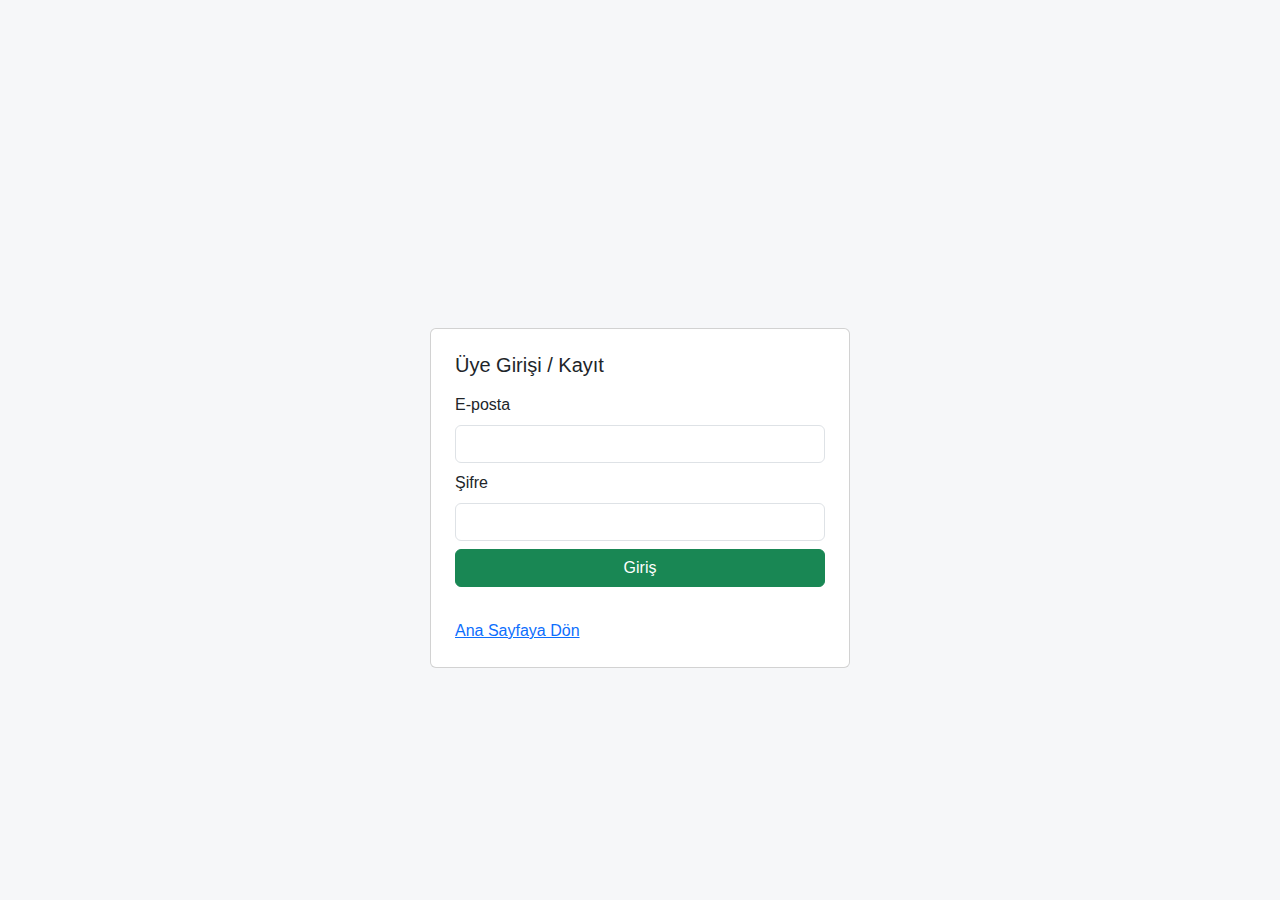
<file: uye.html>
<!DOCTYPE html>
<html lang="tr">
<head>
  <meta charset="utf-8" />
  <meta name="viewport" content="width=device-width,initial-scale=1" />
  <title>Üye Girişi - Denge Refleksoloji</title>
  <link href="https://cdn.jsdelivr.net/npm/bootstrap@5.3.8/dist/css/bootstrap.min.css" rel="stylesheet">
  <link rel="stylesheet" href="style.css">
</head>
<body>
  <main class="d-flex align-items-center justify-content-center" style="min-height:100vh;">
    <div class="card p-4" style="width:420px;">
      <h5 class="mb-3">Üye Girişi / Kayıt</h5>

      <div id="userArea">
        <form id="loginForm">
          <div class="mb-2">
            <label class="form-label">E-posta</label>
            <input type="email" class="form-control" id="loginEmail" required>
          </div>
          <div class="mb-2">
            <label class="form-label">Şifre</label>
            <input type="password" class="form-control" id="loginPass" required>
          </div>
          <div class="d-flex gap-2">
            <button class="btn btn-success w-100" type="submit">Giriş</button>
            <button type="button" class="btn btn-outline-secondary w-100" id="showRegister">Kayıt Ol</button>
          </div>
        </form>

        <form id="registerForm" style="display:none;">
          <div class="mb-2">
            <label class="form-label">Ad Soyad</label>
            <input class="form-control" id="regName" required>
          </div>
          <div class="mb-2">
            <label class="form-label">E-posta</label>
            <input type="email" class="form-control" id="regEmail" required>
          </div>
          <div class="mb-2">
            <label class="form-label">Şifre</label>
            <input type="password" class="form-control" id="regPass" required>
          </div>
          <div class="d-flex gap-2">
            <button class="btn btn-success w-100" id="doRegister" type="button">Kayıt Ol</button>
            <button class="btn btn-outline-secondary w-100" id="cancelRegister" type="button">İptal</button>
          </div>
        </form>
      </div>

      <div id="msg" class="mt-3"></div>
      <a class="d-block mt-3" href="index.html">Ana Sayfaya Dön</a>
    </div>
  </main>

<script>
  // Basit kullanıcı yönetimi demo with localStorage
  const showRegister = document.getElementById('showRegister');
  const registerForm = document.getElementById('registerForm');
  const loginForm = document.getElementById('loginForm');
  const cancelRegister = document.getElementById('cancelRegister');
  const msg = document.getElementById('msg');

  showRegister.addEventListener('click', ()=>{ loginForm.style.display='none'; registerForm.style.display='block'; msg.innerHTML=''; });
  cancelRegister.addEventListener('click', ()=>{ loginForm.style.display='block'; registerForm.style.display='none'; msg.innerHTML=''; });

  document.getElementById('doRegister').addEventListener('click', ()=>{
    const name = document.getElementById('regName').value.trim();
    const email = document.getElementById('regEmail').value.trim().toLowerCase();
    const pass = document.getElementById('regPass').value;
    if(!name||!email||!pass){ msg.innerHTML = '<div class="text-danger">Lütfen tüm alanları doldurun.</div>'; return; }
    const users = JSON.parse(localStorage.getItem('dr_users')||'{}');
    if(users[email]){ msg.innerHTML = '<div class="text-danger">Bu e-posta ile zaten kayıt var.</div>'; return; }
    users[email] = {name,email,pass};
    localStorage.setItem('dr_users', JSON.stringify(users));
    msg.innerHTML = '<div class="text-success">Kayıt başarılı. Giriş yapabilirsiniz.</div>';
    registerForm.reset();
    registerForm.style.display='none';
    loginForm.style.display='block';
  });

  loginForm.addEventListener('submit', (e)=>{
    e.preventDefault();
    const email = document.getElementById('loginEmail').value.trim().toLowerCase();
    const pass = document.getElementById('loginPass').value;
    const users = JSON.parse(localStorage.getItem('dr_users')||'{}');
    if(users[email] && users[email].pass === pass){
      msg.innerHTML = '<div class="text-success">Giriş başarılı. (Demo) — Profiline yönlendiriliyorsun.</div>';
      // demo: redirect to index or profile
      setTimeout(()=>{ window.location.href = 'index.html'; }, 900);
    } else {
      msg.innerHTML = '<div class="text-danger">E-posta veya şifre hatalı.</div>';
    }
  });
</script>
</body>
</html>
</file>
<file: style.css>
/* Reset minimal */
* {
    box-sizing: border-box
}

body {
    font-family: Arial, Helvetica, sans-serif;
    color: #333;
    margin: 0;
    background: #f6f7f9;
    -webkit-font-smoothing: antialiased;
    -moz-osx-font-smoothing: grayscale;
}

/* Header - fixed */
:root {
    --header-height: 72px;
    --accent: #5aa035;
    --muted: #6b6f76;
}

.site-header {
    position: fixed;
    top: 0;
    left: 0;
    right: 0;
    height: var(--header-height);
    background: #fff;
    box-shadow: 0 2px 8px rgba(0, 0, 0, 0.06);
    z-index: 1000;
}

.site-header .container {
    height: 100%;
}

.brand {
    font-weight: 800;
    letter-spacing: 1px;
    color: var(--accent);
    text-decoration: none;
    font-size: 1.05rem;

}

/* Nav */
.site-nav {
    list-style: none;
    margin: 0;
    padding: 0;
    display: flex;
    gap: 1rem;
    align-items: center;
}

.site-nav .nav-link {
    color: #222;
    font-weight: 600;
    text-transform: uppercase;
    font-size: .85rem;
    padding: .25rem .5rem;
    font-family: 'Times New Roman', Times, serif;
}

.site-nav .nav-link:hover {
    color: var(--accent);
    transform: translateY(-2px);
    transition: .15s;
}

/* Mobile menu toggle */
.navbar-toggler {
    background: transparent;
    border: 0;
    color: #333;
    padding: .4rem .6rem;
    font-size: 1.1rem;
}

.mobile-menu {
    background: #fff;
    box-shadow: 0 4px 16px rgba(0, 0, 0, .08);
}

/* Main content offset for fixed header */
main {
    padding-top: calc(var(--header-height) + 24px);
}

/* HERO */
.hero-section {
    position: relative;
    height: 100vh;
    /* 📌 Boyutu burada ayarlıyoruz (istersen artır/azalt) */
    display: flex;
    align-items: center;
    justify-content: center;
    color: #fff;
    text-shadow: 0 0 10px rgba(0, 0, 0, 0.6);
    overflow: hidden;
    padding: 0 0.5em;
}

.hero-bg {
    background: url('img/refleksoloji.jpg') center/cover no-repeat;
    background-size: cover;
    background-position: center center;
    /* 📌 TAM BOYUT KORUNUR, KIRPMAZ */
    position: absolute;
    top: 0;
    left: 0;
    width: 100%;
    height: 100%;
    z-index: 1;
    filter: brightness(50%);
    border-radius: 10px;
}

.hero-bg h2 {

    font-family: 'Times New Roman', Times, serif;
}

.hero-content {
    position: relative;
    z-index: 2;
    max-width: 800px;
    /* 📌 Yazılar taşmasın */
    background: rgba(0, 0, 0, 0.4);
    border-radius: 10px;
    padding: 15px;
}

.hero-cta .btn-outline-light {
    border-color: #fff;
    color: #fff;
}

.hero-cta .btn-outline-light:hover {
    background: #fff;
    color: #000;
}

.hero-inner h2 {
    font-size: 1.9rem;
    margin-bottom: .5rem;
    color: #1f3b1a;
    font-weight: 800;
}

.hero-inner p.lead {
    color: var(--muted);
    margin-bottom: 1rem;
    max-width: 800px;
    margin-left: auto;
    margin-right: auto;
    font-size: 1.3rem;
    color: #ffffff;
    font-family: 'Times New Roman', Times, serif;
    line-height: 1.4;
    margin-bottom: 1.5rem;
}

.hero-image img {
    max-width: 900px;
    width: 80%;
    height: auto;
    object-fit: cover;
    border-radius: 12px;
}

/* Section title */
#services .section-title {
    font-size: 1.25rem;
    font-weight: 800;
    color: #234;
    font-family: 'Times New Roman', Times, serif;
}

/* Services grid card */
.card-service {
    border-radius: 12px;
    overflow: hidden;
    transition: transform .22s ease, box-shadow .22s ease;
    cursor: pointer;
    min-height: 250px;
    display: flex;
    flex-direction: column;
}

.card-service:hover {
    transform: translateY(-6px);
    box-shadow: 0 10px 30px rgba(20, 50, 20, 0.06);
}

.card-service img {
    max-width: 100%;
    max-height: 18rem;
    object-fit: cover;
    margin-top: 0.5em;
    border-radius: 0 50px 0 50px;
}

.card-service .card-body {
    padding: 12px;
    flex: 1;
    display: flex;
    flex-direction: column;
    justify-content: space-between;
}

/* Detay butonu ile WhatsApp + Telefon butonları aynı hizada */
.card-service .card-body {
    display: flex;
    flex-direction: column;
    justify-content: space-between;
    height: 100%;
}

.card-service .card-body>div:first-child {
    flex-grow: 1;
}

/* Contact card */
.contact-card {
    border-radius: 12px;
}

/* Footer small */
footer small {
    color: #777;
}

/* Güçlü modal ayarları - CSS ile mümkün olduğunca önleyici */
.modal-dialog {
    max-width: 920px;
    width: 100%;
    margin: 0 auto;
}

.modal-content {
    max-height: 95vh !important;
    display: flex;
    flex-direction: column;
}

/* Body scroll ve merkezleme */
.modal-body {
    flex: 1 1 auto;
    overflow-y: auto;
    padding: 1rem;
    /* istersen 0 yapabilirsin */
    display: flex;
    flex-direction: column;
    align-items: center;
    justify-content: flex-start;
}

/* Resim için genel güvenli ayarlar (önceki inline stilleri geçersiz kılmak için important) */
.modal-body img {
    width: 35% !important;
    height: auto !important;
    max-height: 80vh !important;
    object-fit: contain !important;
    display: block !important;
    margin: 0.5rem 0 !important;
    border-radius: 8px !important;
}

.modal-body p {
    display: flex;
    flex-direction: column;
    align-items: start;
    justify-content: start;
    font-family: 'Times New Roman', Times, serif;
    width: 98%;
}

.bilgiler {
    display: flex;
    align-items: center;
    justify-content: center;
    flex-direction: column;
    width: 100%;
}

.card-text {
    font-size: 1.3rem;
    color: #444;
    text-align: center;
    margin-top: 0.5em;
    font-family: 'Times New Roman', Times, serif;
}

.card-title {
    display: flex;
    align-items: center;
    justify-content: center;
    font-size: 1.5rem;
    font-family: 'Times New Roman', Times, serif;
    background: linear-gradient(90deg,
            #e0f2fe 0%,
            /* en açık tatlı mavi */
            #bae6fd 25%,
            #7dd3fc 50%,
            #38bdf8 75%,
            #0ea5e9 100%
            /* hafif canlı bitiş */
        );
    border-radius: 3em;
    padding: 2% 5% 2% 5%;
    text-shadow: 0 1px 2px rgba(0, 0, 0, 0.7) !important;
}

.py-5 .container .section-title {
    font-family: 'Times New Roman', Times, serif;
}

/* BUTONLAR TAM ORTADA + GÜZEL GÖRÜNÜM */
.card-information {
    margin-top: 1rem !important;
    display: flex !important;
    justify-content: center !important;
    align-items: center !important;
    gap: 0.8rem !important;
    width: 100% !important;
}

.card-btn-group {
    display: flex !important;
    justify-content: center !important;
    align-items: center !important;
    gap: 0.6rem !important;
    width: 100% !important;
    margin-top: 0.5rem !important;
}

.d-flex .btn-outline-secondary {
    display: none;
}



.hero-content h2,
.hero-content p {
    opacity: 0;
    animation: fadeInUpGlow 1.2s ease forwards;
}

.hero-content h2 {
    animation-delay: 0.2s;
}

.hero-content p:nth-of-type(1) {
    animation-delay: 0.8s;
}

.hero-content p:nth-of-type(2) {
    animation-delay: 1.1s;
}

.hero-content p:nth-of-type(3) {
    animation-delay: 1.4s;
}

.bilgibutonu {
    display: flex;
    align-items: center;
    justify-content: center;
    flex-wrap: wrap;
    flex-direction: row;
    gap: 3px;
    margin-top: 1.5em;
}

.btn-primary {
    opacity: 0;
    animation: fadeInUpGlow 2.2s ease forwards;
    animation-delay: 2.1s;
    min-height: 5em;
    width: 24%;
    display: flex;
    align-items: center;
    justify-content: center;
    flex-wrap: wrap;
    padding: 1px;
    background: none;
    border: 2px solid #547c3f;
}

/* Offcanvas düzeltilmiş sürüm */
.offcanvas {
    width: 95%;
    /* Genişliği neredeyse tüm ekran */
    max-width: 600px;
    /* Masaüstünde max genişlik */
    margin-top: 4.5em;
}

.offcanvas-body {
    font-family: 'Times New Roman', serif;
    font-size: 1.1rem;
    color: #333;
    line-height: 1.6;
    display: flex;
    flex-direction: column;
    gap: 1rem;
    overflow-y: auto;
    /* Yüksek içerik için kaydırma */
    max-height: calc(100vh - 5em);
    /* Ekranı aşmaması için */
    padding-bottom: 1rem;
}

.offcanvas-body h3 {
    font-size: 1.5rem;
    color: #0f2b17;
    font-weight: 700;
    margin-bottom: 0.5rem;
}

@keyframes fadeInUpGlow {
    0% {
        opacity: 0;
        transform: translateY(20px);
        text-shadow: 0 0 0 rgba(255, 255, 255, 0);
    }

    60% {
        opacity: 1;
        transform: translateY(0);
        text-shadow: 0 0 15px rgba(255, 255, 255, 0.7);
    }

    100% {
        opacity: 1;
        text-shadow: 0 0 5px rgba(255, 255, 255, 0.4);
    }
}


.memnuniyet {
    width: 100%;
    max-width: 1200px;
    margin: 30px auto;
    /* sayfanın ortası */
    padding: 18px;
    box-sizing: border-box;
    border-radius: 12px;
    font-family: 'Times New Roman', Times, serif;
    background: linear-gradient(135deg, #a19f9f 1%, #adacac 20%, #f5f1f1 100%);
}

.memnuniyet h3 {
    text-align: center;
    font-size: 22px;
    color: #0f2b17;
    margin-bottom: 20px;
    font-weight: 700;
    color: #fff;
    ;
}

/* Grid temel ayarı: default 4 sütun */
.memnuniyet-grid {
    display: grid;
    gap: 14px;
    grid-template-columns: repeat(2, 1fr);
    align-items: start;
}

/* video kart */
.tube {
    background: linear-gradient(135deg, #7c93b1 1%, #4779a3 20%, #0188b1 100%);
    border-radius: 10px;
    box-shadow: 0 6px 18px rgba(0, 0, 0, 0.08);
    overflow: hidden;
    display: flex;
    flex-direction: column;
    justify-content: flex-start;
}

/* responsive iframe: aspect-ratio kullanımı modern ve güvenli */
.tube iframe {
    width: 100%;
    height: auto;
    aspect-ratio: 16/9;
    border: 0;
    display: block;
}

/* başlık */
.tube h4 {
    margin: 10px;
    margin-top: 12px;
    font-size: 15px;
    text-align: center;
    color: #f1f5f2;
    font-weight: 600;
}

/* Hover efekti */
.tube:hover {
    transform: translateY(-6px);
    transition: transform .18s ease;
}


.hizmet2 {
    list-style: none;
    display: flex;
    flex-direction: row;
    gap: 3em;
    color: #e74c3c;
}

.hizmet2:hover {
    color: #f8fff8;
    transition: color 0.3s ease;
}

.hizmet .nav-link-two {
    font-family: 'Times New Roman', Times, serif;
    font-weight: 700;
    font-size: 2.1rem;
    color: #f2f5f2;
    text-decoration: none;
    transition: color 0.3s ease;
}

.hizmet .nav-link-two:hover {
    color: #e74c3c;
}


/* RENKLİ OK (KIRMIZI ↔ BEYAZ) */
.color-shift-arrow {
    width: 36px;
    height: 36px;
    background: #e74c3c;
    color: white;
    border-radius: 50%;
    display: flex;
    align-items: center;
    justify-content: center;
    font-size: 1.1rem;
    box-shadow: 0 4px 12px rgba(231, 76, 60, 0.3);
    animation:
        colorShift 2s infinite alternate,
        bounce 1.6s infinite;
    transition: all 0.3s ease;
}

.color-shift-arrow:hover {
    transform: scale(1.15);
    box-shadow: 0 6px 16px rgba(231, 76, 60, 0.5);
}

.watermark {
    position: fixed;
    top: 50%;
    left: 50%;
    transform: translate(-50%, -50%) rotate(-25deg);
    font-size: 40px;
    /* Daha büyük, tam sayfayı doldurur */
    font-weight: 900;
    color: rgba(255, 0, 0, 0.20);
    /* içi kırmızı ve soluk */

    -webkit-text-stroke-width: 3px;
    /* kenar kalınlığı */
    -webkit-text-stroke-color: rgba(255, 255, 255, 0.45);
    /* yarı şeffaf beyaz kenarlık */

    text-align: center;
    line-height: 1.3;
    /* iki satıra geniş aralık */
    letter-spacing: 10px;
    /* harfler arası geniş */

    pointer-events: none;
    user-select: none;
    z-index: 9999;

    display: none;
}

/* Modal veya card içindeki long yazıları kopyalanamasın */
.modal-body p,
.card-text,
.lead,
.offcanvas-body p {
    user-select: none;
    /* Metin seçilemiyor */
    -webkit-user-select: none;
    -moz-user-select: none;
    -ms-user-select: none;
    pointer-events: none;
    /* Mouse ile seçimi engeller */
}

.sosyal {
    display: flex;
    align-items: center;
    justify-content: center;
    gap: 1.5em;
    font-size: 3em;
}


/* RENK DEĞİŞİMİ */
@keyframes colorShift {
    0% {
        background: #e74c3c;
        color: white;
    }

    50% {
        background: #ffffff;
        color: #e74c3c;
        box-shadow: 0 4px 12px rgba(0, 0, 0, 0.15);
    }

    100% {
        background: #e74c3c;
        color: white;
    }
}

/* Zıplama */
@keyframes bounce {

    0%,
    100% {
        transform: translateY(0);
    }

    50% {
        transform: translateY(-8px);
    }
}


/* Telefonla Ara butonu - akıllı cihaz algılama */
.phone-call-btn .desktop-text {
    display: none;
}

.phone-call-btn .mobile-text {
    display: inline;
}

/* HERO ALTI - CONTAINER İÇİNDE EŞİT BUTONLAR */
.hero-services {
    padding: 0 1rem;
    margin-top: 2rem;
}

.hero-service-item {
    background: rgba(255, 255, 255, 0.28);
    backdrop-filter: blur(14px);
    -webkit-backdrop-filter: blur(14px);
    border: 1.5px solid rgba(255, 255, 255, 0.4);
    border-radius: 18px;
    padding: 1.3rem 0.8rem;
    text-align: center;
    cursor: pointer;
    transition: all 0.35s ease;
    opacity: 0;
    transform: translateY(35px);
    color: #fff !important;
    font-weight: 700;
    font-family: 'Times New Roman', Times, serif;
    font-size: 1.1rem;
    text-shadow: 0 2px 5px rgba(0, 0, 0, 0.5);
    box-shadow: 0 8px 25px rgba(0, 0, 0, 0.18);
    min-height: 78px;
    display: flex;
    align-items: center;
    justify-content: center;
}

.hero-service-item:hover {
    background: rgba(255, 255, 255, 0.42);
    transform: translateY(-7px);
    box-shadow: 0 14px 35px rgba(0, 0, 0, 0.25);
    border-color: rgba(255, 255, 255, 0.7);
}

.hero-service-item.appear {
    opacity: 1;
    transform: translateY(0);
    animation: fadeInUp 0.75s ease forwards;
}

@keyframes fadeInUp {
    to {
        opacity: 1;
        transform: translateY(0);
    }
}

/* EŞİT YÜKSEKLİK */
#heroServicesGrid .col {
    display: flex;
}

#heroServicesGrid .hero-service-item {
    width: 100%;
}

.hizmet {
    list-style: none !important;
    margin-top: 2em;
    font-family: 'Times New Roman', Times, serif;
    display: flex;
    flex-direction: row;
    align-items: center;
    justify-content: center;
    gap: 3em;
    margin-left: 1em;
}


/* BUTON VE MODAL İÇİN MİNİMUM STİL */
.quick-btn {
    font-family: 'Times New Roman', Times, serif;
    font-weight: 600;
    padding: 1.2rem;
    border: none;
    border-radius: 12px;
    background: #fff;
    color: #1a3d1a;
    box-shadow: 0 4px 12px rgba(0, 0, 0, 0.08);
    transition: all .2s;
    min-height: 90px;
    display: flex;
    align-items: center;
    justify-content: center;
    text-align: center;
    font-size: 0.95rem;
}

.quick-btn:hover {
    background: #5aa035;
    color: white;
    transform: translateY(-4px);
}

/* TELEFON / BİLGİSAYAR BUTONU */
.btn-call-dynamic {
    min-width: 120px;
}

.btn-call-dynamic .mobile-text,
.btn-call-dynamic .desktop-text {
    font-weight: 600;
}

.btn-call-dynamic .mobile-text {
    display: none;
}

.btn-call-dynamic .desktop-text {
    display: inline;
}

/* MODAL */
.modal-header {
    background: #5aa035;
    color: white;
}

/* Header/footer sabit, body kaydırılabilir */
.modal-header,
.modal-footer {
    flex-shrink: 0;
}

.modal-long-text {
    font-size: 1.05rem;
    line-height: 1.7;
    color: #333;
    margin: 0;
}


.btn-hizmet {
    background-color: #5aa035;
    color: white;
    border: none;
    padding: 10px 20px;
    border-radius: 8px;
    font-size: 1rem;
    cursor: pointer;
    transition: background-color 0.3s ease;
}

.hizmet-yazisi {
    margin: 0;
}

.gs-container {
    display: none;
    /* Başlangıçta gizli */
    margin-top: 20px;
    gap: 15px;
    flex-wrap: wrap;
    justify-content: center;
    /* ortalamak için */
}

.hizmet-button {
    display: flex;
    align-self: center;
    justify-content: center;
    flex-wrap: wrap;
    gap: 5px;
    /* aralarındaki boşluk */
    width: 80%;
    flex: 0 0 18%;
    /* Yan yana 2 li için yaklaşık %50 */
    margin-bottom: 1px;
    text-align: center;
    padding: 3px;
    border: 0 solid #ccc;
    border-radius: 8px;
    background: transparent;
    /* arka plan yok */
    color: #fff;
    /* yazılar beyaz */
    text-shadow: 1px 1px 4px rgba(0, 0, 0, 0.7);
    /* gölge */
    cursor: pointer;
    font-family: 'Segoe UI', Tahoma, Geneva, Verdana, sans-serif;
}

.hizmet-button:hover {
    color: #fff;
    /* Hover’da sarı olabilir */
    text-shadow: 2px 2px 5px rgba(252, 252, 252, 0.8);
    transform: scale(1.05);
    opacity: 0.9;
}
</file>
